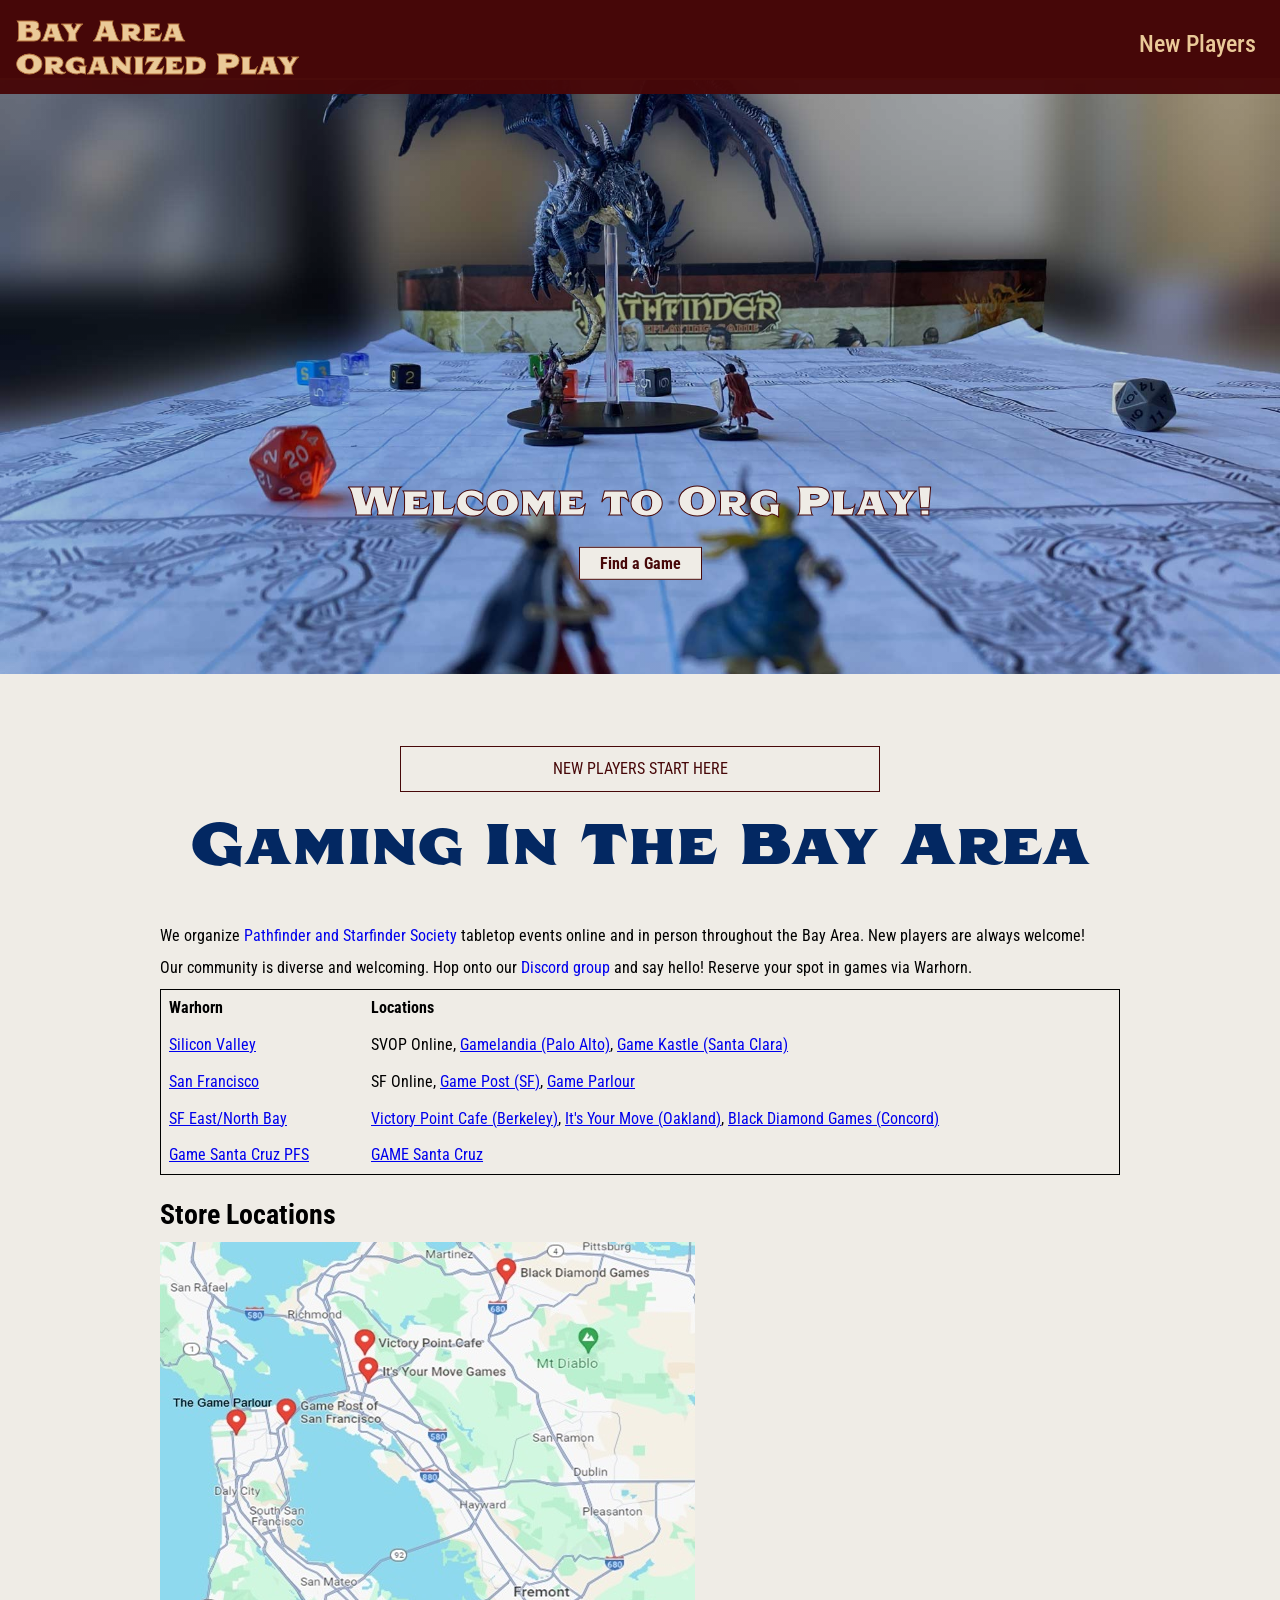
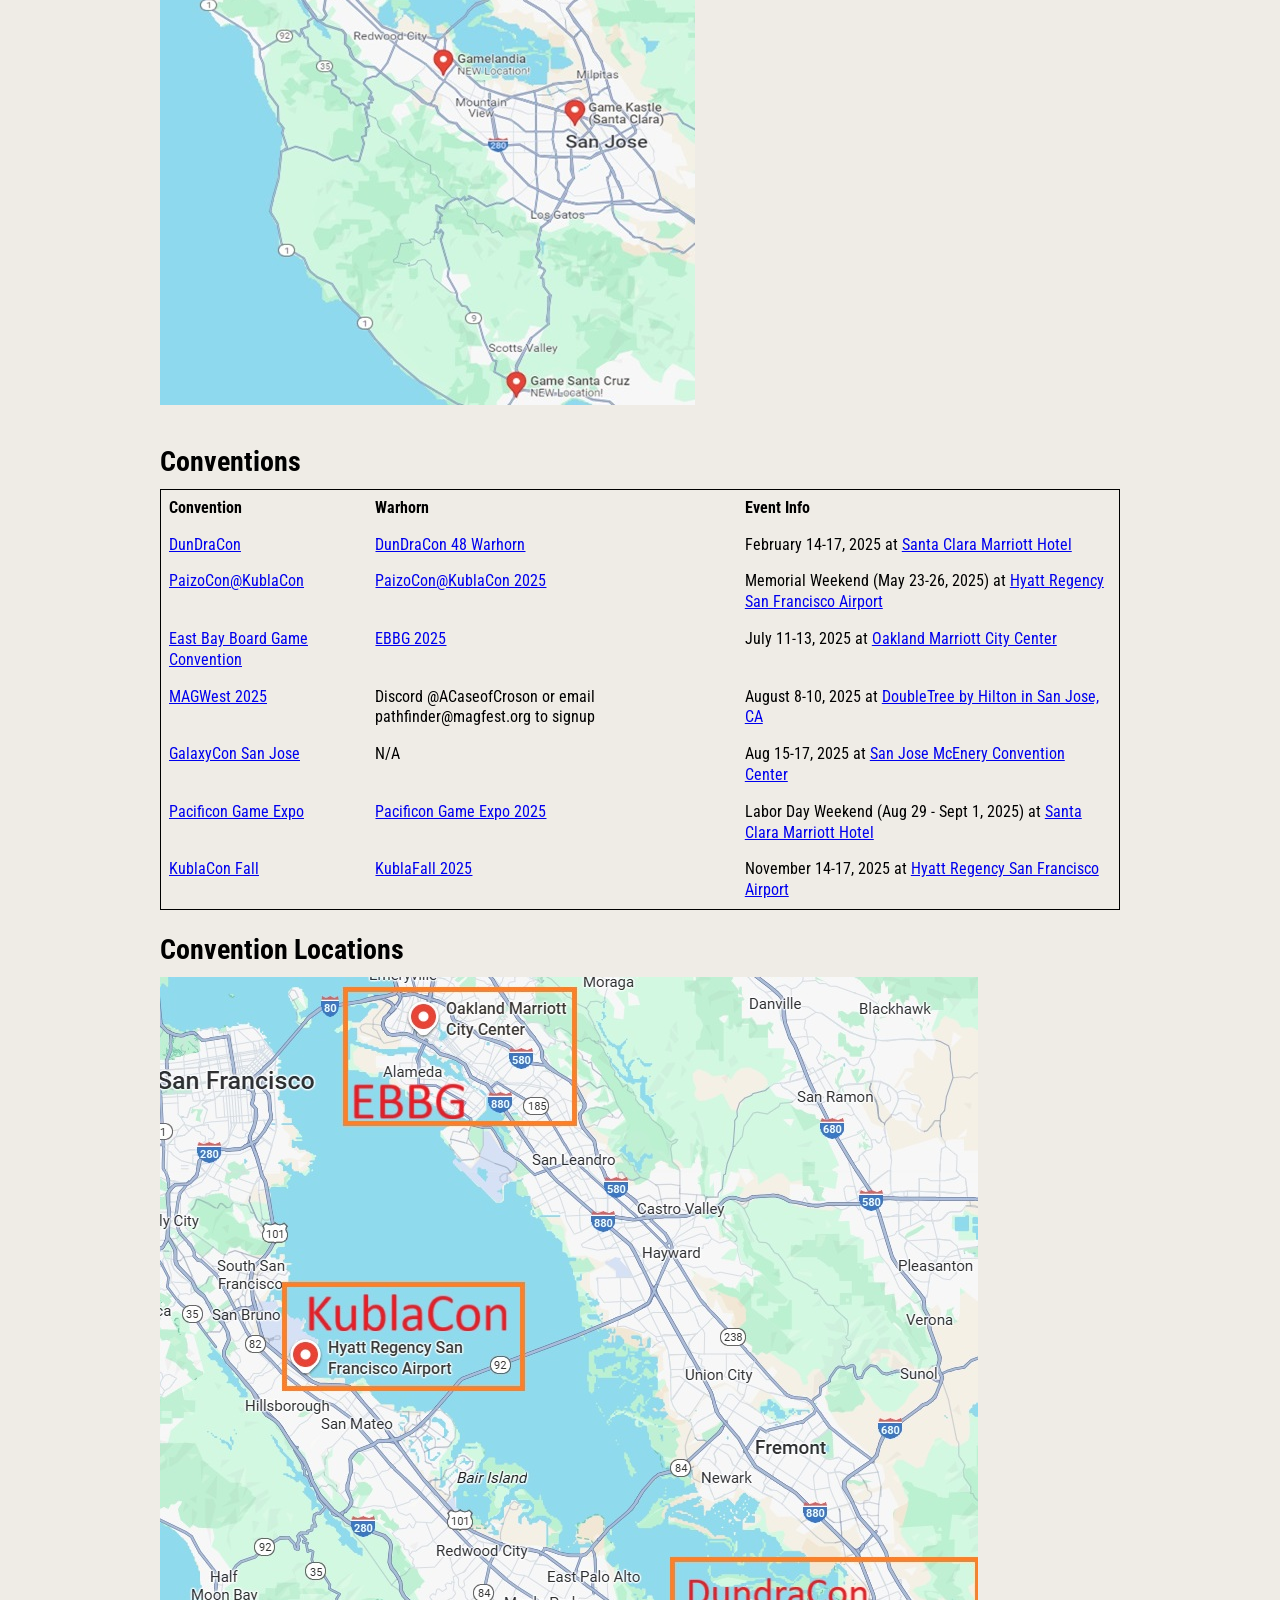
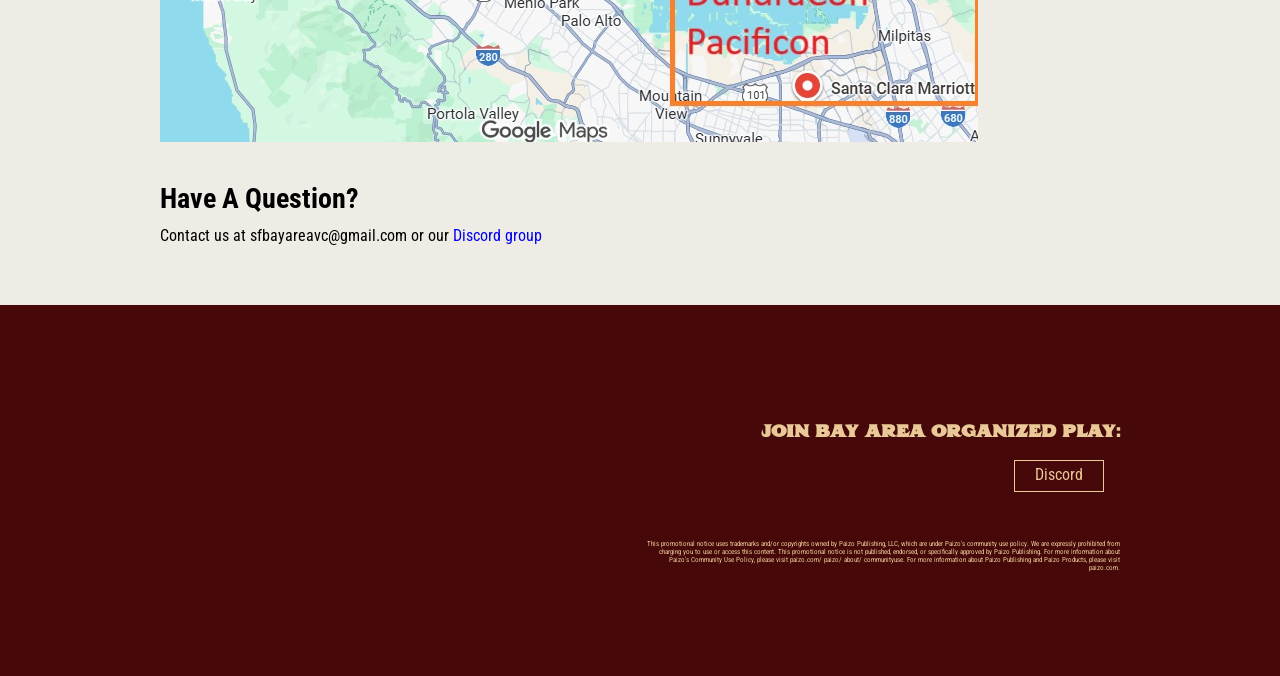
<file: index.html>
<!DOCTYPE html>
<html lang="en">
<head>
    <meta charset="UTF-8"/>
    <meta property="og:site_name" content="Bay Area Organized Play"/>
    <link rel="canonical" href="https://bayareapathfinder.com"/>
    <meta name="twitter:url" content="https://bayareapathfinder.com"/>
    <meta property="og:url" content="https://bayareapathfinder.com"/>
    <title>Home | Bay Area Organized Play</title>
    <meta name="twitter:title" content="Home | Bay Area Organized Play"/>
    <meta property="og:title" content="Home | Bay Area Organized Play"/>
    <meta name="description" content="We organize Pathfinder and Starfinder Society tabletop events online and throughout the Bay Area. New players are always welcome!"/>
    <meta name="twitter:description" content="We organize Pathfinder and Starfinder Society tabletop events online and throughout the Bay Area. New players are always welcome!"/>
    <meta property="og:description" content="We organize Pathfinder and Starfinder Society tabletop events online and throughout the Bay Area. New players are always welcome!"/>
    <link rel="stylesheet" href="/styles.css" type="text/css"/>
    <link rel="stylesheet" href="https://fonts.googleapis.com/css2?family=Roboto+Condensed:ital,wght@0,300;0,400;0,700;1,300;1,400;1,700&display=swap" type="text/css"/>
    <link rel="stylesheet" href="https://fonts.googleapis.com/css2?family=Roboto+Mono&display=swap" type="text/css"/>
    <meta name="viewport" content="width=device-width, initial-scale=1.0"/>
    <link rel="shortcut icon" href="/images/favicon.png" type="image/png"/>
    <link rel="alternate" href="/feed.rss" type="application/rss+xml" title="Subscribe to Bay Area Organized Play"/>
    <meta name="twitter:image" content="https://bayareapathfinder.com/images/dragon_og.jpg"/>
    <meta property="og:image" content="https://bayareapathfinder.com/images/dragon_og.jpg"/>
</head>
<body>
    <header>
        <div class="menu_toggler">
            <span class="open_close"></span>
        </div>
        <nav id="fixed_nav">
            <a class="logo hide_medium_up" href="/">Bay Area Organized Play</a>
            <div class="menu">
                <a class="logo hide_small_only" href="/">Bay Area Organized Play</a>
                <ul>
                    <li><a href="/new_players">New Players</a></li>
                </ul>
            </div>
        </nav>
    </header>
    <div class="wrapper">
        <section id="home_hero">
            <article>
                <h2>Welcome to Org Play!</h2>
                <a class="base_button" href="#gaming-in-the-bay-area" id="gaming-in-the-bay-area">Find a Game</a>
            </article>
        </section>
        <section class="section_wrapper">
            <article class="span12 post">
                <a class="callout_button" href="/new_players/">
                    <h5>New Players start here</h5>
                </a>
                <h2>Gaming In The Bay Area</h2>
                <p>We organize <a href="https://paizo.com/organizedplay">Pathfinder and Starfinder Society</a> tabletop events online and in person throughout the Bay Area. New players are always welcome!</p>
                <p>Our community is diverse and welcoming. Hop onto our <a href="https://discord.gg/Qj753NEXJm">Discord group</a> and say hello! Reserve your spot in games via Warhorn.</p>
                <table>
                    <thead>
                        <tr>
                            <th>Warhorn</th>
                            <th>Locations</th>
                        </tr>
                    </thead>
                    <tbody>
                        <tr>
                            <td><a href="https://warhorn.net/events/silicon-valley-pfs-sfs-acg">Silicon Valley</a></td>
                            <td>SVOP Online, <a href="https://gamelandia.fun/">Gamelandia (Palo Alto)</a>, <a href="https://gamekastle.com/pages/santa-clara-ca">Game Kastle (Santa Clara)</a></td>
                        </tr>
                        <tr>
                            <td><a href="https://warhorn.net/events/pathfinder-pfs-sfs">San Francisco</a></td>
                            <td>SF Online, <a href="https://sfgamepost.com/">Game Post (SF)</a>, <a href="https://www.thegameparlour.com/">Game Parlour</a></td>
                        </tr>
                        <tr>
                            <td><a href="https://warhorn.net/events/sf-bay-ne">SF East/North Bay</a></td>
                            <td><a href="https://www.victorypointcafe.com/">Victory Point Cafe (Berkeley)</a>, <a href="https://www.itsyourmoveoakland.com/">It's Your Move (Oakland)</a>, <a href="https://blackdiamondgames.com/">Black Diamond Games (Concord)</a></td>
                        </tr>
                        <tr>
                            <td><a href="https://warhorn.net/events/game-santa-cruz-pathfinder-society">Game Santa Cruz PFS</a></td>
                            <td><a href="https://www.gamesantacruz.com/">GAME Santa Cruz</a></td>
                        </tr>
                    </tbody>
                </table>
                <h3>Store Locations</h3>
                <p><a href="https://goo.gl/maps/6ttECRnbSwaxryS76"><img src="/images/bay-area-stores-map.jpg" alt="Store Locations in the Bay Area"/></a></p>
                <h3>Conventions</h3>
                <table>
                    <thead>
                        <tr>
                            <th>Convention</th>
                            <th>Warhorn</th>
                            <th>Event Info</th>
                        </tr>
                    </thead>
                    <tbody>
                        <tr>
                            <td><a href="https://www.dundracon.com/">DunDraCon</a></td>
                            <td><a href="https://warhorn.net/events/dundracon-48-paizo-organized-play">DunDraCon 48 Warhorn</a></td>
                            <td>February 14-17, 2025 at <a href="https://maps.app.goo.gl/gxzCZRNQ3hH3oUuXA">Santa Clara Marriott Hotel</a></td>
                        </tr>
                        <tr>
                            <td><a href="https://kublacon.com/">PaizoCon@KublaCon</a></td>
                            <td><a href="https://warhorn.net/events/paizocon-kublacon-2025">PaizoCon@KublaCon 2025</a></td>
                            <td>Memorial Weekend (May 23-26, 2025) at <a href="https://maps.app.goo.gl/6LujasXuYhtj91KUA">Hyatt Regency San Francisco Airport</a></td>
                        </tr>
                        <tr>
                            <td><a href="https://tabletop.events/conventions/east-bay-board-game-convention">East Bay Board Game Convention</a></td>
                            <td><a href="https://warhorn.net/events/east-bay-board-games-2025">EBBG 2025</a></td>
                            <td>July 11-13, 2025 at <a href="https://maps.app.goo.gl/QfV7WGn2Y8q9XJkh9">Oakland Marriott City Center</a></td>
                        </tr>
                        <tr>
                            <td><a href="https://www.magwest.org/">MAGWest 2025</a></td>
                            <td>Discord @ACaseofCroson or email pathfinder@magfest.org to signup</td>
                            <td>August 8-10, 2025 at <a href="https://maps.app.goo.gl/1kazRjUAkJQW7Mbz5">DoubleTree by Hilton in San Jose, CA</a></td>
                        </tr>
                        <tr>
                            <td><a href="https://galaxycon.com/pages/galaxycon-san-jose">GalaxyCon San Jose</a></td>
                            <td>N/A</td>
                            <td>Aug 15-17, 2025 at <a href="https://maps.app.goo.gl/nnvtNeaV2ucfusgo8">San Jose McEnery Convention Center</a></td>
                        </tr>
                        <tr>
                            <td><a href="https://www.pacificongameexpo.com/">Pacificon Game Expo</a></td>
                            <td><a href="https://warhorn.net/events/pacificon-game-expo-2025">Pacificon Game Expo 2025</a></td>
                            <td>Labor Day Weekend (Aug 29 - Sept 1, 2025) at <a href="https://maps.app.goo.gl/gxzCZRNQ3hH3oUuXA">Santa Clara Marriott Hotel</a></td>
                        </tr>
                        <tr>
                            <td><a href="https://kublacon.com/kublacon-fall/">KublaCon Fall</a></td>
                            <td><a href="https://warhorn.net/events/kublafall-2025">KublaFall 2025</a></td>
                            <td>November 14-17, 2025 at <a href="https://maps.app.goo.gl/6LujasXuYhtj91KUA">Hyatt Regency San Francisco Airport</a></td>
                        </tr>
                    </tbody>
                </table>
                <h3>Convention Locations</h3>
                <p><a href="https://maps.app.goo.gl/BcFyhBP8nJaToiPo9"><img src="/images/bay-area-conventions-map.jpg" alt="Convention Locations in the Bay Area"/></a></p>
                <h3>Have A Question?</h3>
                <p>Contact us at sfbayareavc@gmail.com or our <a href="https://discord.gg/Qj753NEXJm">Discord group</a></p>
            </article>
        </section>
    </div>
    <footer>
        <section class="section_wrapper">
            <article class="span12 mailing_list_signup">
                <h5>Join Bay Area Organized Play:</h5>
                <p class="social-link"><a href="https://discord.gg/Qj753NEXJm">Discord</a></p>
            </article>
            <article class="span12 mailing_list_signup">
                <p class="footer-legal">This promotional notice uses trademarks and/or copyrights owned by Paizo Publishing, LLC, which are under Paizo's community use policy. We are expressly prohibited from charging you to use or access this content. This promotional notice is not published, endorsed, or specifically approved by Paizo Publishing. For more information about Paizo's Community Use Policy, please visit paizo.com/ paizo/ about/ communityuse. For more information about Paizo Publishing and Paizo Products, please visit paizo.com.</p>
            </article>
        </section>
        <script src="https://ajax.googleapis.com/ajax/libs/jquery/3.4.1/jquery.min.js"></script>
        <script type="text/javascript">
            const toggler = document.querySelector('.menu_toggler');
            const menu    = document.querySelector('.menu');

            /*
            * Toggles on and off the 'active' class on the menu
            * and the toggler button.
            */
            toggler.addEventListener('click', () => {
              toggler.classList.toggle('active');
              menu.classList.toggle('active');
            })
        </script>
    </footer>
</body>
</html>
</file>
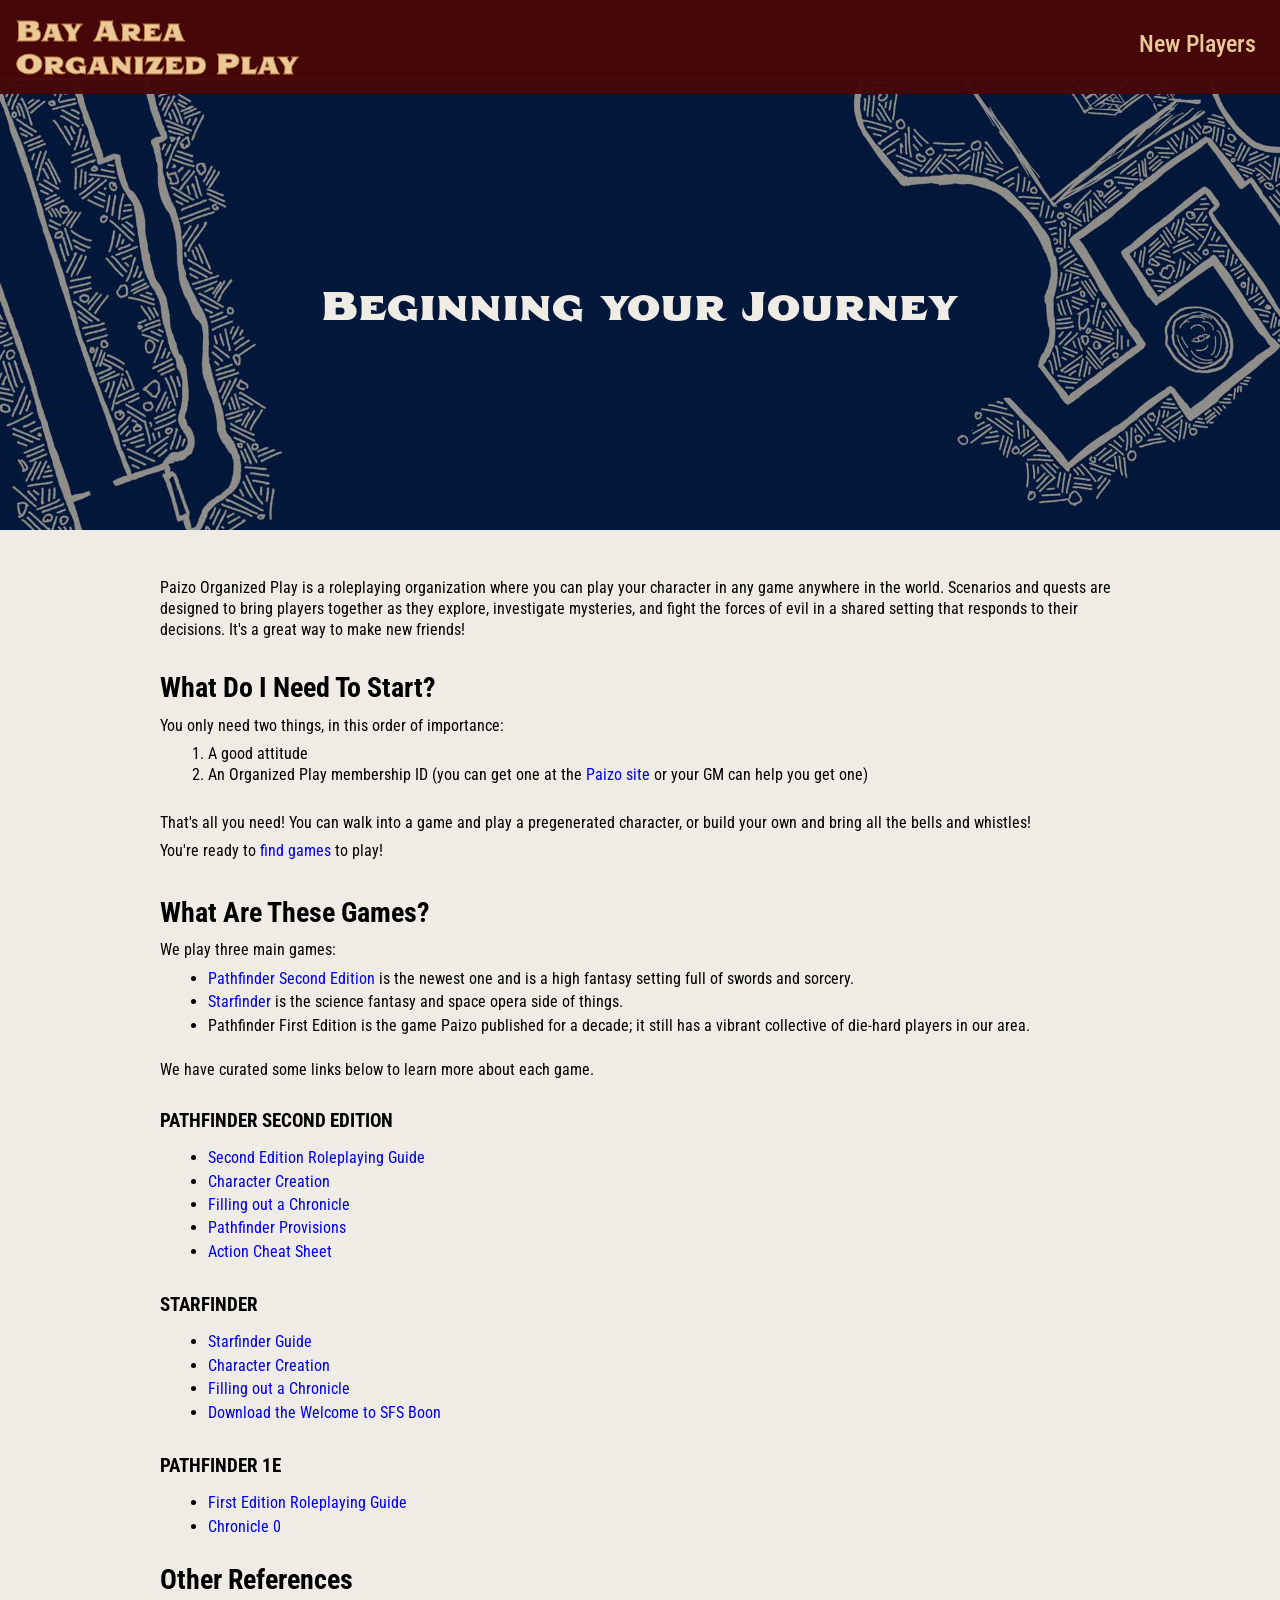
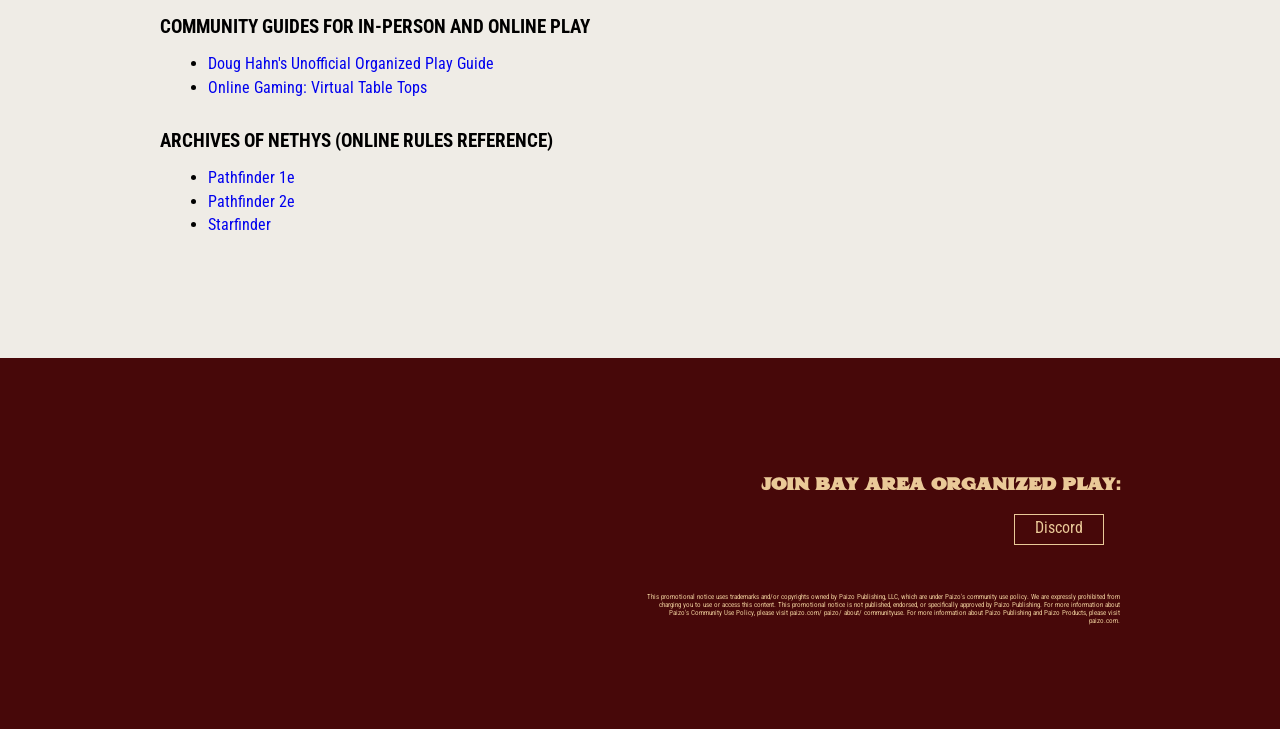
<file: new_players/index.html>
<!DOCTYPE html>
<html lang="en">
<head>
    <meta charset="UTF-8"/>
    <meta property="og:site_name" content="Bay Area Organized Play"/>
    <link rel="canonical" href="https://bayareapathfinder.com/new_players"/>
    <meta name="twitter:url" content="https://bayareapathfinder.com/new_players"/>
    <meta property="og:url" content="https://bayareapathfinder.com/new_players"/>
    <title>New Players | Bay Area Organized Play</title>
    <meta name="twitter:title" content="New Players | Bay Area Organized Play"/>
    <meta property="og:title" content="New Players | Bay Area Organized Play"/>
    <meta name="description" content="Getting started in Organized Play: character creation and more! All you need to get going."/>
    <meta name="twitter:description" content="Getting started in Organized Play: character creation and more! All you need to get going."/>
    <meta property="og:description" content="Getting started in Organized Play: character creation and more! All you need to get going."/>
    <link rel="stylesheet" href="/styles.css" type="text/css"/>
    <link rel="stylesheet" href="https://fonts.googleapis.com/css2?family=Roboto+Condensed:ital,wght@0,300;0,400;0,700;1,300;1,400;1,700&display=swap" type="text/css"/>
    <link rel="stylesheet" href="https://fonts.googleapis.com/css2?family=Roboto+Mono&display=swap" type="text/css"/>
    <meta name="viewport" content="width=device-width, initial-scale=1.0"/>
    <link rel="shortcut icon" href="/images/favicon.png" type="image/png"/>
    <link rel="alternate" href="/feed.rss" type="application/rss+xml" title="Subscribe to Bay Area Organized Play"/>
    <meta name="twitter:image" content="https://bayareapathfinder.com/images/dragon_og.jpg"/>
    <meta property="og:image" content="https://bayareapathfinder.com/images/dragon_og.jpg"/>
</head>
<body>
    <header>
        <div class="menu_toggler">
            <span class="open_close"></span>
        </div>
        <nav id="fixed_nav">
            <a class="logo hide_medium_up" href="/">Bay Area Organized Play</a>
            <div class="menu">
                <a class="logo hide_small_only" href="/">Bay Area Organized Play</a>
                <ul>
                    <li><a class="selected" href="/new_players">New Players</a></li>
                </ul>
            </div>
        </nav>
    </header>
    <div class="wrapper">
        <section id="new_hero">
            <article>
                <h2>Beginning your Journey</h2>
            </article>
        </section>
        <section class="section_wrapper">
            <article class="span12 post">
                <p>Paizo Organized Play is a roleplaying organization where you can play your character in any game anywhere in the world. Scenarios and quests are designed to bring players together as they explore, investigate mysteries, and fight the forces of evil in a shared setting that responds to their decisions. It's a great way to make new friends!</p>
                <h3>What Do I Need To Start?</h3>
                <p>You only need two things, in this order of importance:</p>
                <ol>
                    <li>A good attitude</li>
                    <li>An Organized Play membership ID (you can get one at the <a href="https://paizo.com/organizedplay/myAccount">Paizo site</a> or your GM can help you get one)</li>
                </ol>
                <p>That's all you need! You can walk into a game and play a pregenerated character, or build your own and bring all the bells and whistles!</p>
                <p>You're ready to <a href="/#gaming-in-the-bay-area">find games</a> to play!</p>
                <h3>What Are These Games?</h3>
                <p>We play three main games:</p>
                <ul>
                    <li><a href="https://paizo.com/pathfinder">Pathfinder Second Edition</a> is the newest one and is a high fantasy setting full of swords and sorcery.</li>
                    <li><a href="https://paizo.com/starfinder">Starfinder</a> is the science fantasy and space opera side of things.</li>
                    <li>Pathfinder First Edition is the game Paizo published for a decade; it still has a vibrant collective of die-hard players in our area.</li>
                </ul>
                <p>We have curated some links below to learn more about each game.</p>
                <h5>Pathfinder Second Edition</h5>
                <ul>
                    <li><a href="https://lorespire.paizo.com/tiki-index.php?page=Pathfinder-Society-%28Second-Edition%29-Guide-to-Organized-Play">Second Edition Roleplaying Guide</a></li>
                    <li><a href="https://lorespire.paizo.com/tiki-index.php?page=pfs2guide._.Character-Creation#Character_Creation_Guidelines">Character Creation</a></li>
                    <li><a href="https://lorespire.paizo.com/tiki-index.php?page=pfs2guide._.Game-Master-Basics#Filling_Out_a_Chronicle">Filling out a Chronicle</a></li>
                    <li><a href="https://lorespire.paizo.com/tiki-index.php?page=pfs2guide._.Pathfinder-Provisions">Pathfinder Provisions</a></li>
                    <li><a href="/images/cheat-sheet.pdf">Action Cheat Sheet</a></li>
                </ul>
                <h5>Starfinder</h5>
                <ul>
                    <li><a href="https://lorespire.paizo.com/tiki-index.php?page=sfsguide._.Full-Guide">Starfinder Guide</a></li>
                    <li><a href="https://lorespire.paizo.com/tiki-index.php?page=Starfinder-Society-Guide-to-Organized-Play#Character_Creation">Character Creation</a></li>
                    <li><a href="https://lorespire.paizo.com/tiki-index.php?page=Starfinder-Society-Guide-to-Organized-Play#Filling_Out_a_Chronicle">Filling out a Chronicle</a></li>
                    <li><a href="https://lorespire.paizo.com/tiki-download_file.php?fileId=11">Download the Welcome to SFS Boon</a></li>
                </ul>
                <h5>Pathfinder 1e</h5>
                <ul>
                    <li><a href="https://paizo.com/products/btpy84k4/discuss&page=5?Pathfinder-Society-Roleplaying-Guild-Guide">First Edition Roleplaying Guide</a></li>
                    <li><a href="https://paizo.com/include/WelcomeToPathfinder.zip">Chronicle 0</a></li>
                </ul>
                <h3>Other References</h3>
                <h5>Community Guides For In-Person and Online Play</h5>
                <ul>
                    <li><a href="https://doughahn.github.io/unofficial-opf-guides/organized-play/org-play/">Doug Hahn's Unofficial Organized Play Guide</a></li>
                    <li><a href="https://doughahn.github.io/unofficial-opf-guides/online-gaming/vtts-overview/">Online Gaming: Virtual Table Tops</a></li>
                </ul>
                <h5>Archives Of Nethys (Online Rules Reference)</h5>
                <ul>
                    <li><a href="https://www.aonprd.com/">Pathfinder 1e</a></li>
                    <li><a href="https://2e.aonprd.com/">Pathfinder 2e</a></li>
                    <li><a href="https://aonsrd.com/">Starfinder</a></li>
                </ul>
            </article>
        </section>
        <section class="section_wrapper"></section>
    </div>
    <footer>
        <section class="section_wrapper">
            <article class="span12 mailing_list_signup">
                <h5>Join Bay Area Organized Play:</h5>
                <p class="social-link"><a href="https://discord.gg/Qj753NEXJm">Discord</a></p>
            </article>
            <article class="span12 mailing_list_signup">
                <p class="footer-legal">This promotional notice uses trademarks and/or copyrights owned by Paizo Publishing, LLC, which are under Paizo's community use policy. We are expressly prohibited from charging you to use or access this content. This promotional notice is not published, endorsed, or specifically approved by Paizo Publishing. For more information about Paizo's Community Use Policy, please visit paizo.com/ paizo/ about/ communityuse. For more information about Paizo Publishing and Paizo Products, please visit paizo.com.</p>
            </article>
        </section>
        <script src="https://ajax.googleapis.com/ajax/libs/jquery/3.4.1/jquery.min.js"></script>
        <script type="text/javascript">
            const toggler = document.querySelector('.menu_toggler');
            const menu    = document.querySelector('.menu');

            /*
            * Toggles on and off the 'active' class on the menu
            * and the toggler button.
            */
            toggler.addEventListener('click', () => {
              toggler.classList.toggle('active');
              menu.classList.toggle('active');
            })
        </script>
    </footer>
</body>
</html>
</file>
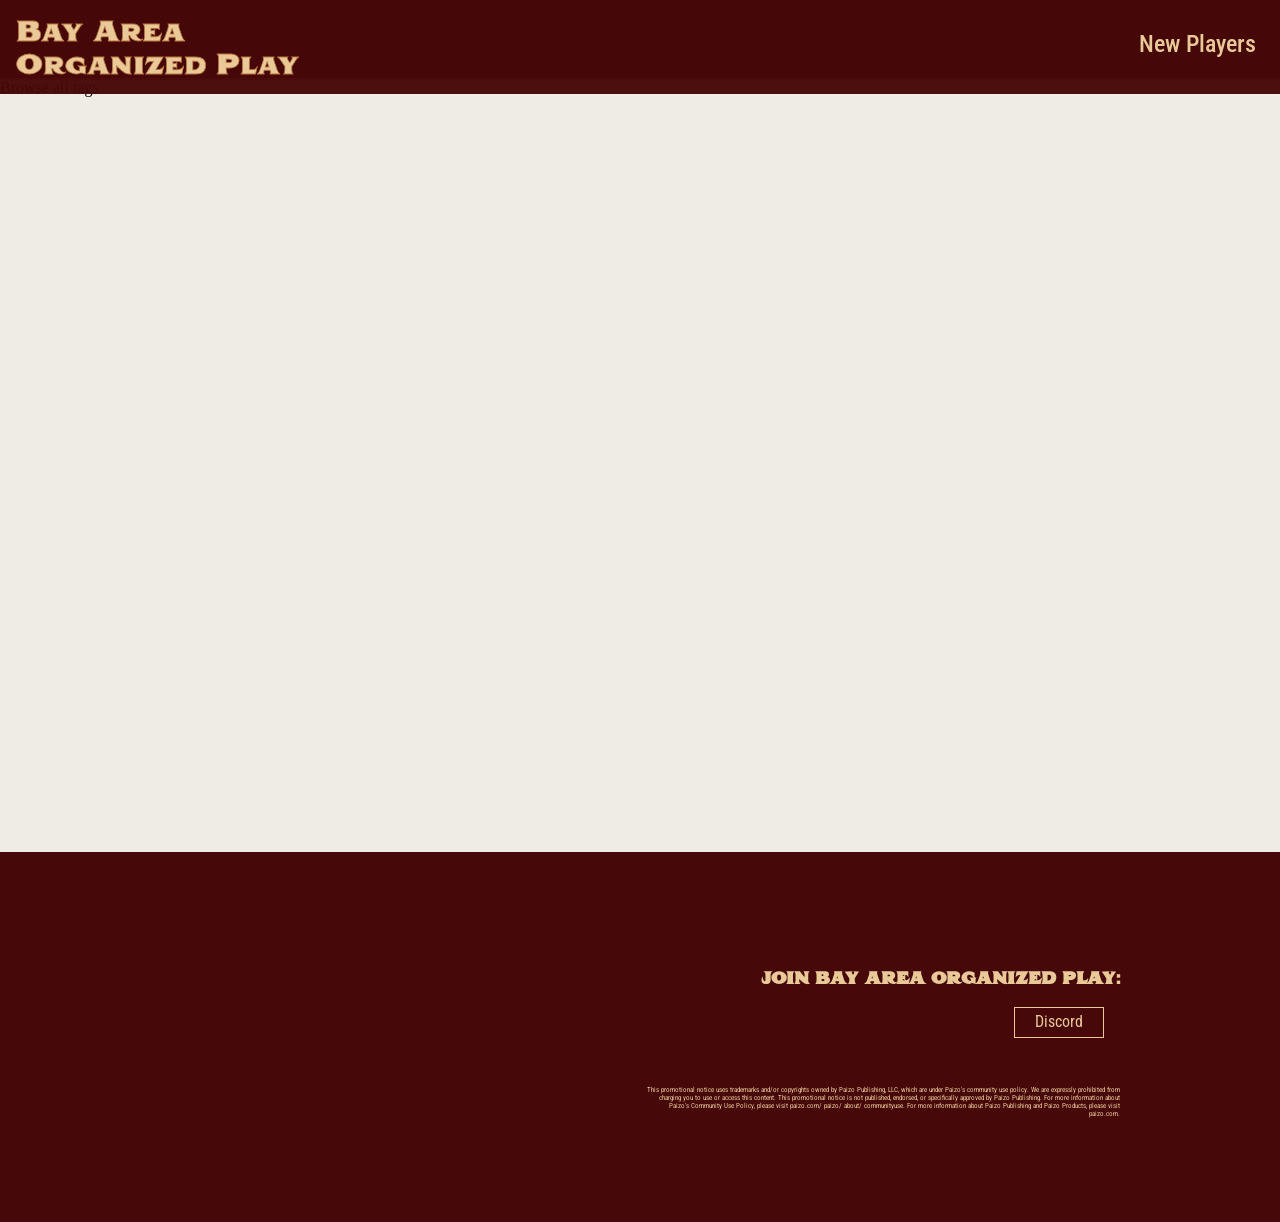
<file: tags/index.html>
<!DOCTYPE html><html lang="en"><head><meta charset="UTF-8"/><meta property="og:site_name" content="Bay Area Organized Play"/><link rel="canonical" href="https://bayareapathfinder.com/tags"/><meta name="twitter:url" content="https://bayareapathfinder.com/tags"/><meta property="og:url" content="https://bayareapathfinder.com/tags"/><title>Bay Area Organized Play</title><meta name="twitter:title" content="Bay Area Organized Play"/><meta property="og:title" content="Bay Area Organized Play"/><meta name="description" content="Bay Area Organized Play"/><meta name="twitter:description" content="Bay Area Organized Play"/><meta property="og:description" content="Bay Area Organized Play"/><link rel="stylesheet" href="/styles.css" type="text/css"/><link rel="stylesheet" href="https://fonts.googleapis.com/css2?family=Roboto+Condensed:ital,wght@0,300;0,400;0,700;1,300;1,400;1,700&display=swap" type="text/css"/><link rel="stylesheet" href="https://fonts.googleapis.com/css2?family=Roboto+Mono&display=swap" type="text/css"/><meta name="viewport" content="width=device-width, initial-scale=1.0"/><link rel="shortcut icon" href="/images/favicon.png" type="image/png"/><link rel="alternate" href="/feed.rss" type="application/rss+xml" title="Subscribe to Bay Area Organized Play"/><meta name="twitter:image" content="https://bayareapathfinder.com/images/dragon_og.jpg"/><meta property="og:image" content="https://bayareapathfinder.com/images/dragon_og.jpg"/></head><body><header><div class="menu_toggler"><span class="open_close"></span></div><nav id="fixed_nav"><a class="logo hide_medium_up" href="/">Bay Area Organized Play</a><div class="menu"><a class="logo hide_small_only" href="/">Bay Area Organized Play</a><ul><li><a href="/new_players">New Players</a></li></ul></div></nav></header><div class="wrapper"><h1>Browse all tags</h1><ul class="all-tags"></ul></div><footer><section class="section_wrapper"><article class="span12 mailing_list_signup"><h5>Join Bay Area Organized Play:</h5><p class="social-link"><a href="https://discord.gg/Qj753NEXJm">Discord</a></p></article><article class="span12 mailing_list_signup"><p class="footer-legal">This promotional notice uses trademarks and/or copyrights owned by Paizo Publishing, LLC, which are under Paizo's community use policy. We are expressly prohibited from charging you to use or access this content. This promotional notice is not published, endorsed, or specifically approved by Paizo Publishing. For more information about Paizo's Community Use Policy, please visit paizo.com/ paizo/ about/ communityuse. For more information about Paizo Publishing and Paizo Products, please visit paizo.com.</p></article></section>    <script src="https://ajax.googleapis.com/ajax/libs/jquery/3.4.1/jquery.min.js"></script>
    <script type="text/javascript">
    const toggler = document.querySelector('.menu_toggler');
    const menu    = document.querySelector('.menu');

    /*
     * Toggles on and off the 'active' class on the menu
     * and the toggler button.
     */
    toggler.addEventListener('click', () => {
      toggler.classList.toggle('active');
      menu.classList.toggle('active');
    })
    </script></footer></body></html>
</file>
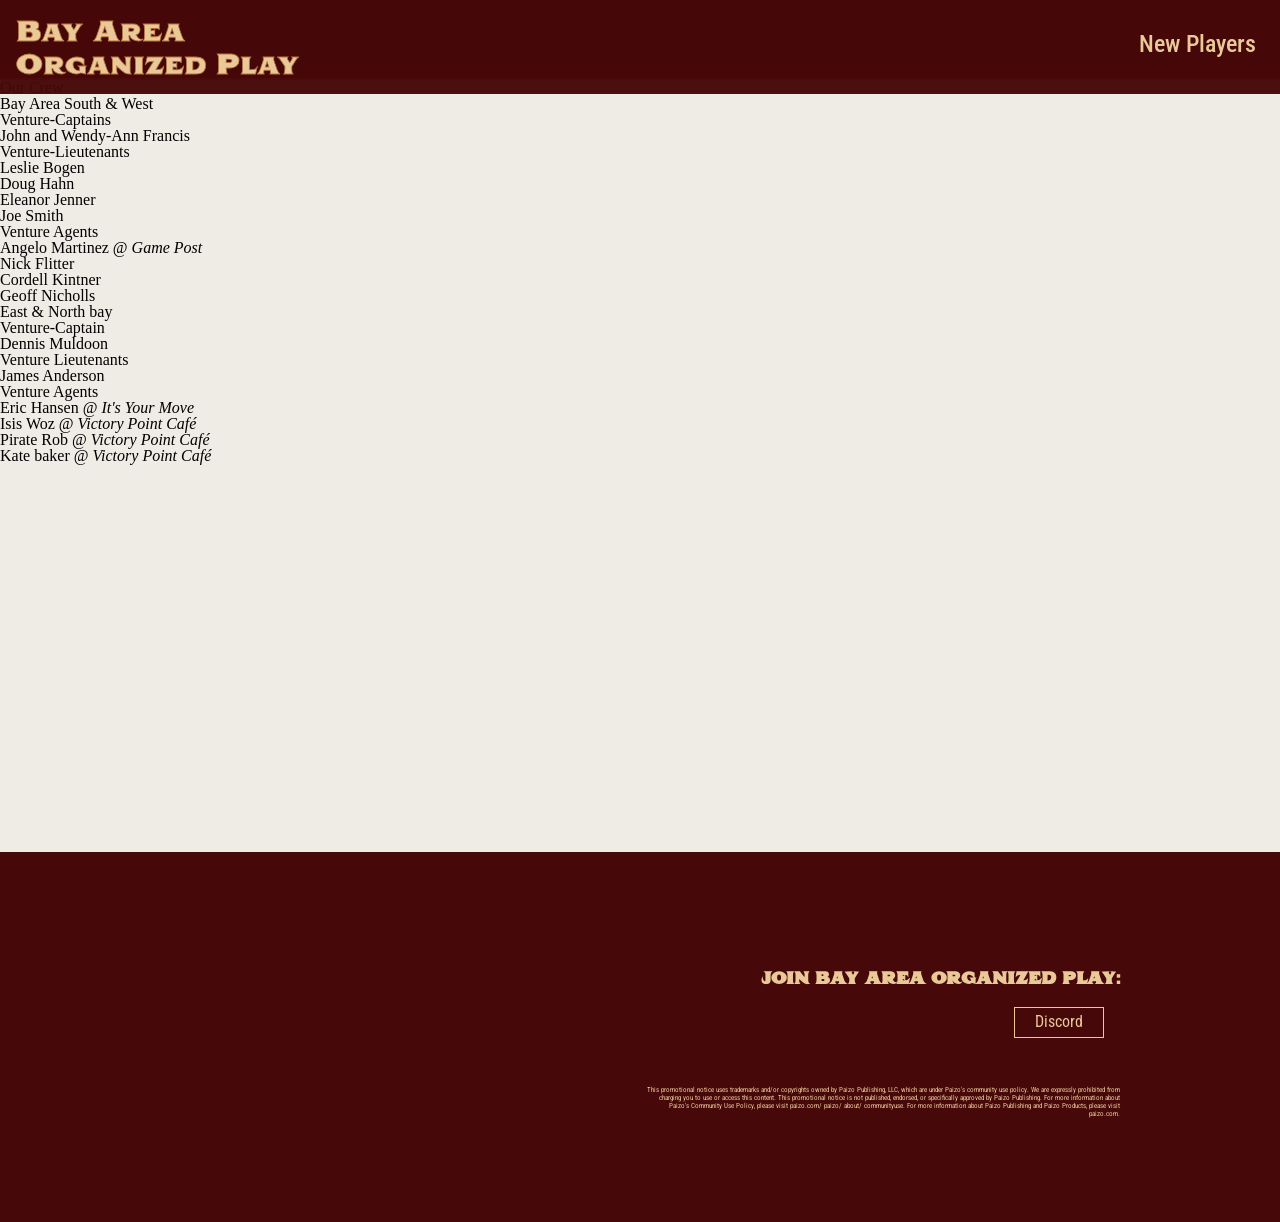
<file: Contact/index/index.html>
<!DOCTYPE html><html lang="en"><head><meta charset="UTF-8"/><meta property="og:site_name" content="Bay Area Organized Play"/><link rel="canonical" href="https://bayareapathfinder.com/Contact/index"/><meta name="twitter:url" content="https://bayareapathfinder.com/Contact/index"/><meta property="og:url" content="https://bayareapathfinder.com/Contact/index"/><title>Contact | Bay Area Organized Play</title><meta name="twitter:title" content="Contact | Bay Area Organized Play"/><meta property="og:title" content="Contact | Bay Area Organized Play"/><meta name="description" content="Contact the Organized Play Foundation volunteers."/><meta name="twitter:description" content="Contact the Organized Play Foundation volunteers."/><meta property="og:description" content="Contact the Organized Play Foundation volunteers."/><link rel="stylesheet" href="/styles.css" type="text/css"/><link rel="stylesheet" href="https://fonts.googleapis.com/css2?family=Roboto+Condensed:ital,wght@0,300;0,400;0,700;1,300;1,400;1,700&display=swap" type="text/css"/><link rel="stylesheet" href="https://fonts.googleapis.com/css2?family=Roboto+Mono&display=swap" type="text/css"/><meta name="viewport" content="width=device-width, initial-scale=1.0"/><link rel="shortcut icon" href="/images/favicon.png" type="image/png"/><link rel="alternate" href="/feed.rss" type="application/rss+xml" title="Subscribe to Bay Area Organized Play"/><meta name="twitter:image" content="https://bayareapathfinder.com/images/dragon_og.jpg"/><meta property="og:image" content="https://bayareapathfinder.com/images/dragon_og.jpg"/></head><body><header><div class="menu_toggler"><span class="open_close"></span></div><nav id="fixed_nav"><a class="logo hide_medium_up" href="/">Bay Area Organized Play</a><div class="menu"><a class="logo hide_small_only" href="/">Bay Area Organized Play</a><ul><li><a href="/new_players">New Players</a></li></ul></div></nav></header><div class="wrapper"><h2>Our Crew</h2><h3>Bay Area South &amp; West</h3><h5>Venture-Captains</h5><ul><li>John and Wendy-Ann Francis</li></ul><h5>Venture-Lieutenants</h5><ul><li>Leslie Bogen</li><li>Doug Hahn</li><li>Eleanor Jenner</li><li>Joe Smith</li></ul><h5>Venture Agents</h5><ul><li>Angelo Martinez @ <em>Game Post</em></li><li>Nick Flitter</li><li>Cordell Kintner</li><li>Geoff Nicholls</li></ul><h3>East &amp; North bay</h3><h5>Venture-Captain</h5><ul><li>Dennis Muldoon</li></ul><h5>Venture Lieutenants</h5><ul><li>James Anderson</li></ul><h5>Venture Agents</h5><ul><li>Eric Hansen @ <em>It's Your Move</em></li><li>Isis Woz @ <em>Victory Point Café</em></li><li>Pirate Rob @ <em>Victory Point Café</em></li><li>Kate baker @ <em>Victory Point Café</em></li></ul></div><footer><section class="section_wrapper"><article class="span12 mailing_list_signup"><h5>Join Bay Area Organized Play:</h5><p class="social-link"><a href="https://discord.gg/Qj753NEXJm">Discord</a></p></article><article class="span12 mailing_list_signup"><p class="footer-legal">This promotional notice uses trademarks and/or copyrights owned by Paizo Publishing, LLC, which are under Paizo's community use policy. We are expressly prohibited from charging you to use or access this content. This promotional notice is not published, endorsed, or specifically approved by Paizo Publishing. For more information about Paizo's Community Use Policy, please visit paizo.com/ paizo/ about/ communityuse. For more information about Paizo Publishing and Paizo Products, please visit paizo.com.</p></article></section>    <script src="https://ajax.googleapis.com/ajax/libs/jquery/3.4.1/jquery.min.js"></script>
    <script type="text/javascript">
    const toggler = document.querySelector('.menu_toggler');
    const menu    = document.querySelector('.menu');

    /*
     * Toggles on and off the 'active' class on the menu
     * and the toggler button.
     */
    toggler.addEventListener('click', () => {
      toggler.classList.toggle('active');
      menu.classList.toggle('active');
    })
    </script></footer></body></html>
</file>
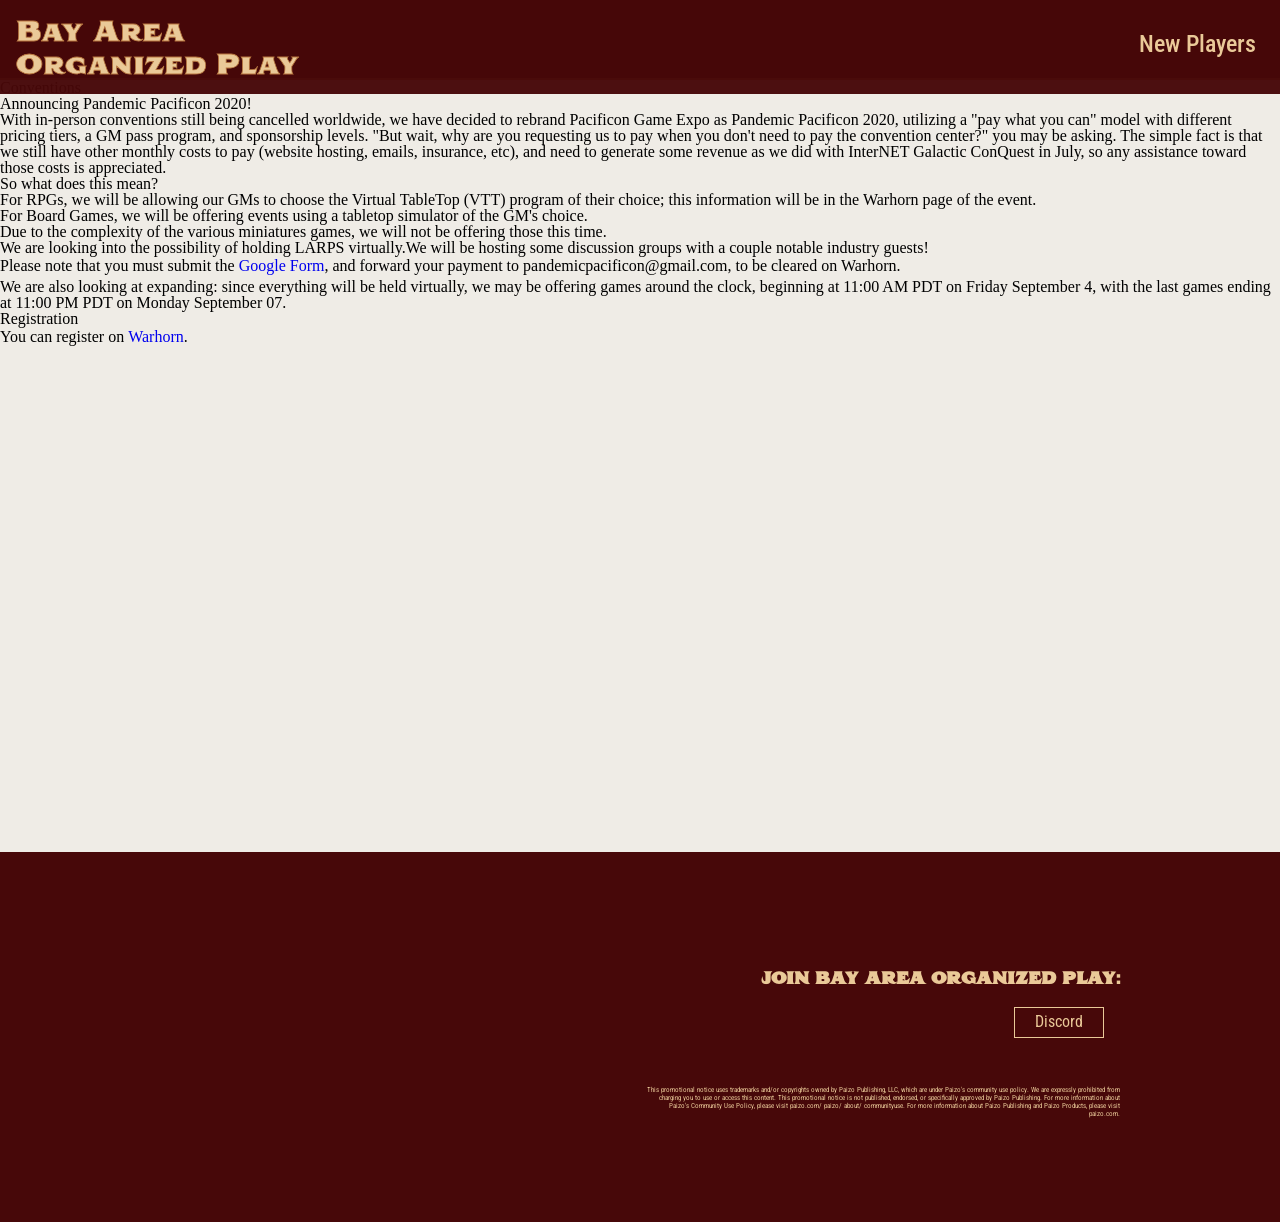
<file: Conventions/index/index.html>
<!DOCTYPE html><html lang="en"><head><meta charset="UTF-8"/><meta property="og:site_name" content="Bay Area Organized Play"/><link rel="canonical" href="https://bayareapathfinder.com/Conventions/index"/><meta name="twitter:url" content="https://bayareapathfinder.com/Conventions/index"/><meta property="og:url" content="https://bayareapathfinder.com/Conventions/index"/><title>Conventions | Bay Area Organized Play</title><meta name="twitter:title" content="Conventions | Bay Area Organized Play"/><meta property="og:title" content="Conventions | Bay Area Organized Play"/><meta name="description" content="Contact the Organized Play FOundation volunteers."/><meta name="twitter:description" content="Contact the Organized Play FOundation volunteers."/><meta property="og:description" content="Contact the Organized Play FOundation volunteers."/><link rel="stylesheet" href="/styles.css" type="text/css"/><link rel="stylesheet" href="https://fonts.googleapis.com/css2?family=Roboto+Condensed:ital,wght@0,300;0,400;0,700;1,300;1,400;1,700&display=swap" type="text/css"/><link rel="stylesheet" href="https://fonts.googleapis.com/css2?family=Roboto+Mono&display=swap" type="text/css"/><meta name="viewport" content="width=device-width, initial-scale=1.0"/><link rel="shortcut icon" href="/images/favicon.png" type="image/png"/><link rel="alternate" href="/feed.rss" type="application/rss+xml" title="Subscribe to Bay Area Organized Play"/><meta name="twitter:image" content="https://bayareapathfinder.com/images/dragon_og.jpg"/><meta property="og:image" content="https://bayareapathfinder.com/images/dragon_og.jpg"/></head><body><header><div class="menu_toggler"><span class="open_close"></span></div><nav id="fixed_nav"><a class="logo hide_medium_up" href="/">Bay Area Organized Play</a><div class="menu"><a class="logo hide_small_only" href="/">Bay Area Organized Play</a><ul><li><a href="/new_players">New Players</a></li></ul></div></nav></header><div class="wrapper"><h1>Conventions</h1><h3>Announcing Pandemic Pacificon 2020!</h3><p>With in-person conventions still being cancelled worldwide, we have decided to rebrand Pacificon Game Expo as Pandemic Pacificon 2020, utilizing a "pay what you can" model with different pricing tiers, a GM pass program, and sponsorship levels. "But wait, why are you requesting us to pay when you don't need to pay the convention center?" you may be asking. The simple fact is that we still have other monthly costs to pay (website hosting, emails, insurance, etc), and need to generate some revenue as we did with InterNET Galactic ConQuest in July, so any assistance toward those costs is appreciated.</p><h4>So what does this mean?</h4><ul><li>For RPGs, we will be allowing our GMs to choose the Virtual TableTop (VTT) program of their choice; this information will be in the Warhorn page of the event.</li><li>For Board Games, we will be offering events using a tabletop simulator of the GM's choice.</li><li>Due to the complexity of the various miniatures games, we will not be offering those this time.</li><li>We are looking into the possibility of holding LARPS virtually.We will be hosting some discussion groups with a couple notable industry guests!</li></ul><p>Please note that you must submit the <a href="https://forms.gle/87Z4nqV24NrLZBPc6">Google Form</a>, and forward your payment to pandemicpacificon@gmail.com, to be cleared on Warhorn.</p><p>We are also looking at expanding: since everything will be held virtually, we may be offering games around the clock, beginning at 11:00 AM PDT on Friday September 4, with the last games ending at 11:00 PM PDT on Monday September 07.</p><h4>Registration</h4><p>You can register on <strong><a href="https://warhorn.net/events/pandemic-pacificon-2020">Warhorn</a>.</strong></p></div><footer><section class="section_wrapper"><article class="span12 mailing_list_signup"><h5>Join Bay Area Organized Play:</h5><p class="social-link"><a href="https://discord.gg/Qj753NEXJm">Discord</a></p></article><article class="span12 mailing_list_signup"><p class="footer-legal">This promotional notice uses trademarks and/or copyrights owned by Paizo Publishing, LLC, which are under Paizo's community use policy. We are expressly prohibited from charging you to use or access this content. This promotional notice is not published, endorsed, or specifically approved by Paizo Publishing. For more information about Paizo's Community Use Policy, please visit paizo.com/ paizo/ about/ communityuse. For more information about Paizo Publishing and Paizo Products, please visit paizo.com.</p></article></section>    <script src="https://ajax.googleapis.com/ajax/libs/jquery/3.4.1/jquery.min.js"></script>
    <script type="text/javascript">
    const toggler = document.querySelector('.menu_toggler');
    const menu    = document.querySelector('.menu');

    /*
     * Toggles on and off the 'active' class on the menu
     * and the toggler button.
     */
    toggler.addEventListener('click', () => {
      toggler.classList.toggle('active');
      menu.classList.toggle('active');
    })
    </script></footer></body></html>
</file>
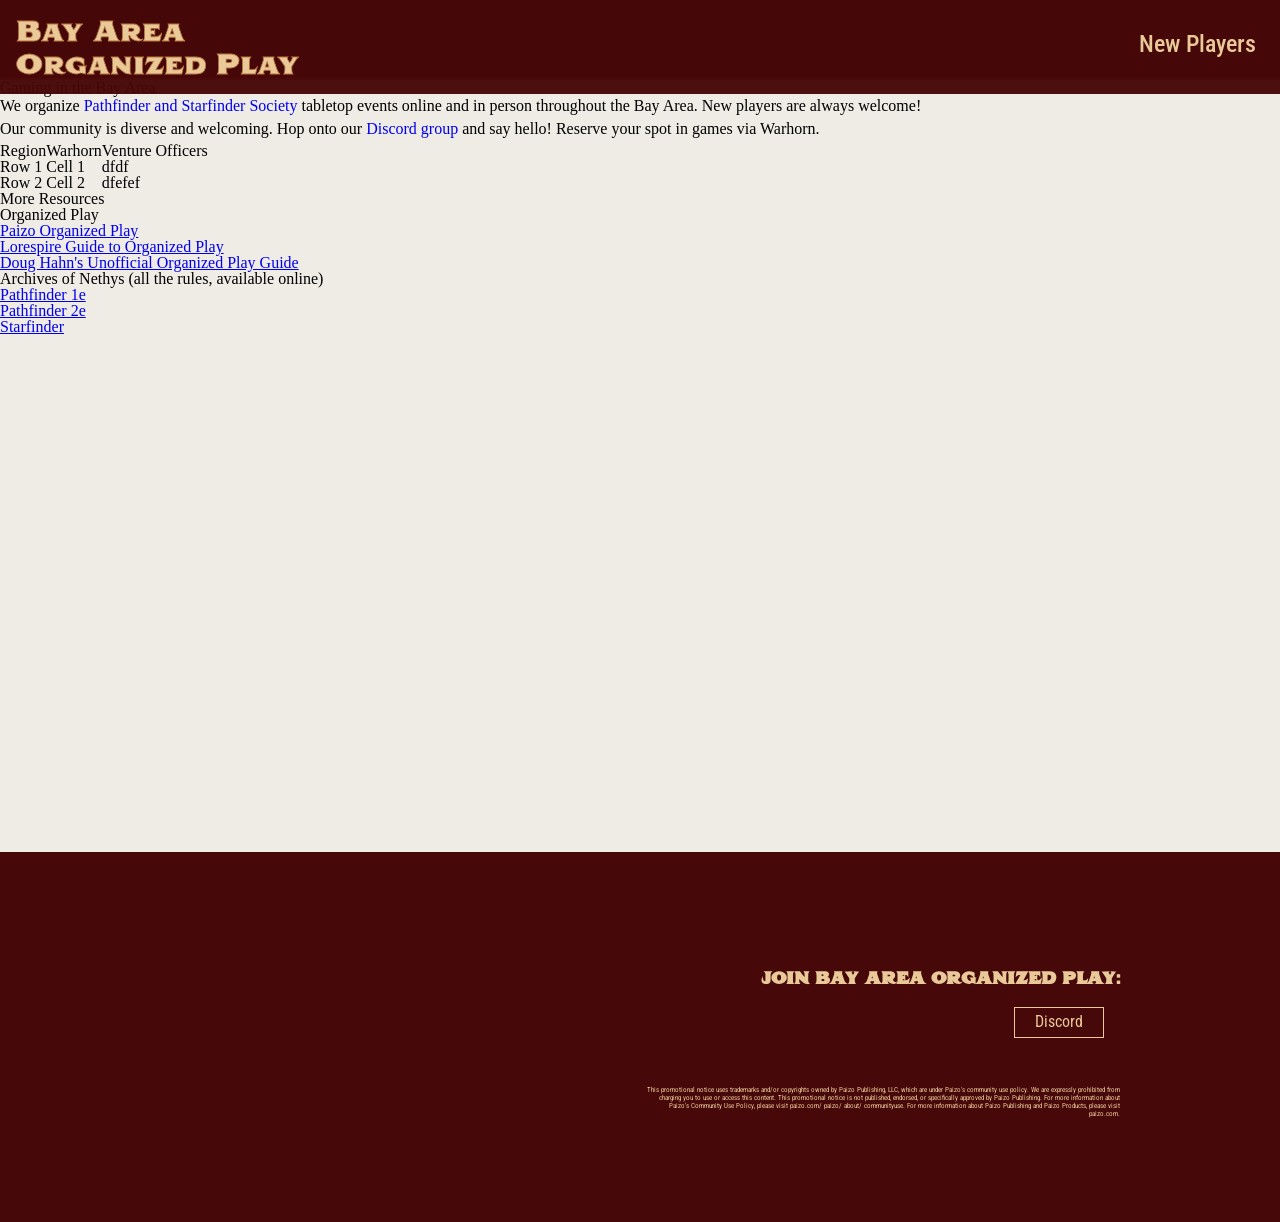
<file: Games/index/index.html>
<!DOCTYPE html><html lang="en"><head><meta charset="UTF-8"/><meta property="og:site_name" content="Bay Area Organized Play"/><link rel="canonical" href="https://bayareapathfinder.com/Games/index"/><meta name="twitter:url" content="https://bayareapathfinder.com/Games/index"/><meta property="og:url" content="https://bayareapathfinder.com/Games/index"/><title>Games | Bay Area Organized Play</title><meta name="twitter:title" content="Games | Bay Area Organized Play"/><meta property="og:title" content="Games | Bay Area Organized Play"/><meta name="description" content="We organize Pathfinder and Starfinder Society tabletop events online and throughout the Bay Area. New players are always welcome!"/><meta name="twitter:description" content="We organize Pathfinder and Starfinder Society tabletop events online and throughout the Bay Area. New players are always welcome!"/><meta property="og:description" content="We organize Pathfinder and Starfinder Society tabletop events online and throughout the Bay Area. New players are always welcome!"/><link rel="stylesheet" href="/styles.css" type="text/css"/><link rel="stylesheet" href="https://fonts.googleapis.com/css2?family=Roboto+Condensed:ital,wght@0,300;0,400;0,700;1,300;1,400;1,700&display=swap" type="text/css"/><link rel="stylesheet" href="https://fonts.googleapis.com/css2?family=Roboto+Mono&display=swap" type="text/css"/><meta name="viewport" content="width=device-width, initial-scale=1.0"/><link rel="shortcut icon" href="/images/favicon.png" type="image/png"/><link rel="alternate" href="/feed.rss" type="application/rss+xml" title="Subscribe to Bay Area Organized Play"/><meta name="twitter:image" content="https://bayareapathfinder.com/images/dragon_og.jpg"/><meta property="og:image" content="https://bayareapathfinder.com/images/dragon_og.jpg"/></head><body><header><div class="menu_toggler"><span class="open_close"></span></div><nav id="fixed_nav"><a class="logo hide_medium_up" href="/">Bay Area Organized Play</a><div class="menu"><a class="logo hide_small_only" href="/">Bay Area Organized Play</a><ul><li><a href="/new_players">New Players</a></li></ul></div></nav></header><div class="wrapper"><h2>Gaming in the Bay Area</h2><p>We organize <a href="https://paizo.com/organizedplay">Pathfinder and Starfinder Society</a> tabletop events online and in person throughout the Bay Area. New players are always welcome!</p><p>Our community is diverse and welcoming. Hop onto our <a href="https://discord.gg/Qj753NEXJm">Discord group</a> and say hello! Reserve your spot in games via Warhorn.</p><table><thead><tr><th>Region</th><th>Warhorn</th><th>Venture Officers</th></tr></thead><tbody><tr><td>Row 1</td><td>Cell 1</td><td>dfdf</td></tr><tr><td>Row 2</td><td>Cell 2</td><td>dfefef</td></tr></tbody></table><h2>More Resources</h2><p>Organized Play</p><ul><li><a href="https://paizo.com/organizedplay">Paizo Organized Play</a></li><li><a href="https://organizedplayfoundation.org/Lorespire/Homepage">Lorespire Guide to Organized Play</a></li><li><a href="https://doughahn.github.io/unofficial-opf-guides/organized-play/org-play/">Doug Hahn's Unofficial Organized Play Guide</a></li></ul><p>Archives of Nethys (all the rules, available online)</p><ul><li><a href="https://www.aonprd.com/">Pathfinder 1e</a></li><li><a href="https://2e.aonprd.com/">Pathfinder 2e</a></li><li><a href="https://aonsrd.com/">Starfinder</a></li></ul></div><footer><section class="section_wrapper"><article class="span12 mailing_list_signup"><h5>Join Bay Area Organized Play:</h5><p class="social-link"><a href="https://discord.gg/Qj753NEXJm">Discord</a></p></article><article class="span12 mailing_list_signup"><p class="footer-legal">This promotional notice uses trademarks and/or copyrights owned by Paizo Publishing, LLC, which are under Paizo's community use policy. We are expressly prohibited from charging you to use or access this content. This promotional notice is not published, endorsed, or specifically approved by Paizo Publishing. For more information about Paizo's Community Use Policy, please visit paizo.com/ paizo/ about/ communityuse. For more information about Paizo Publishing and Paizo Products, please visit paizo.com.</p></article></section>    <script src="https://ajax.googleapis.com/ajax/libs/jquery/3.4.1/jquery.min.js"></script>
    <script type="text/javascript">
    const toggler = document.querySelector('.menu_toggler');
    const menu    = document.querySelector('.menu');

    /*
     * Toggles on and off the 'active' class on the menu
     * and the toggler button.
     */
    toggler.addEventListener('click', () => {
      toggler.classList.toggle('active');
      menu.classList.toggle('active');
    })
    </script></footer></body></html>
</file>
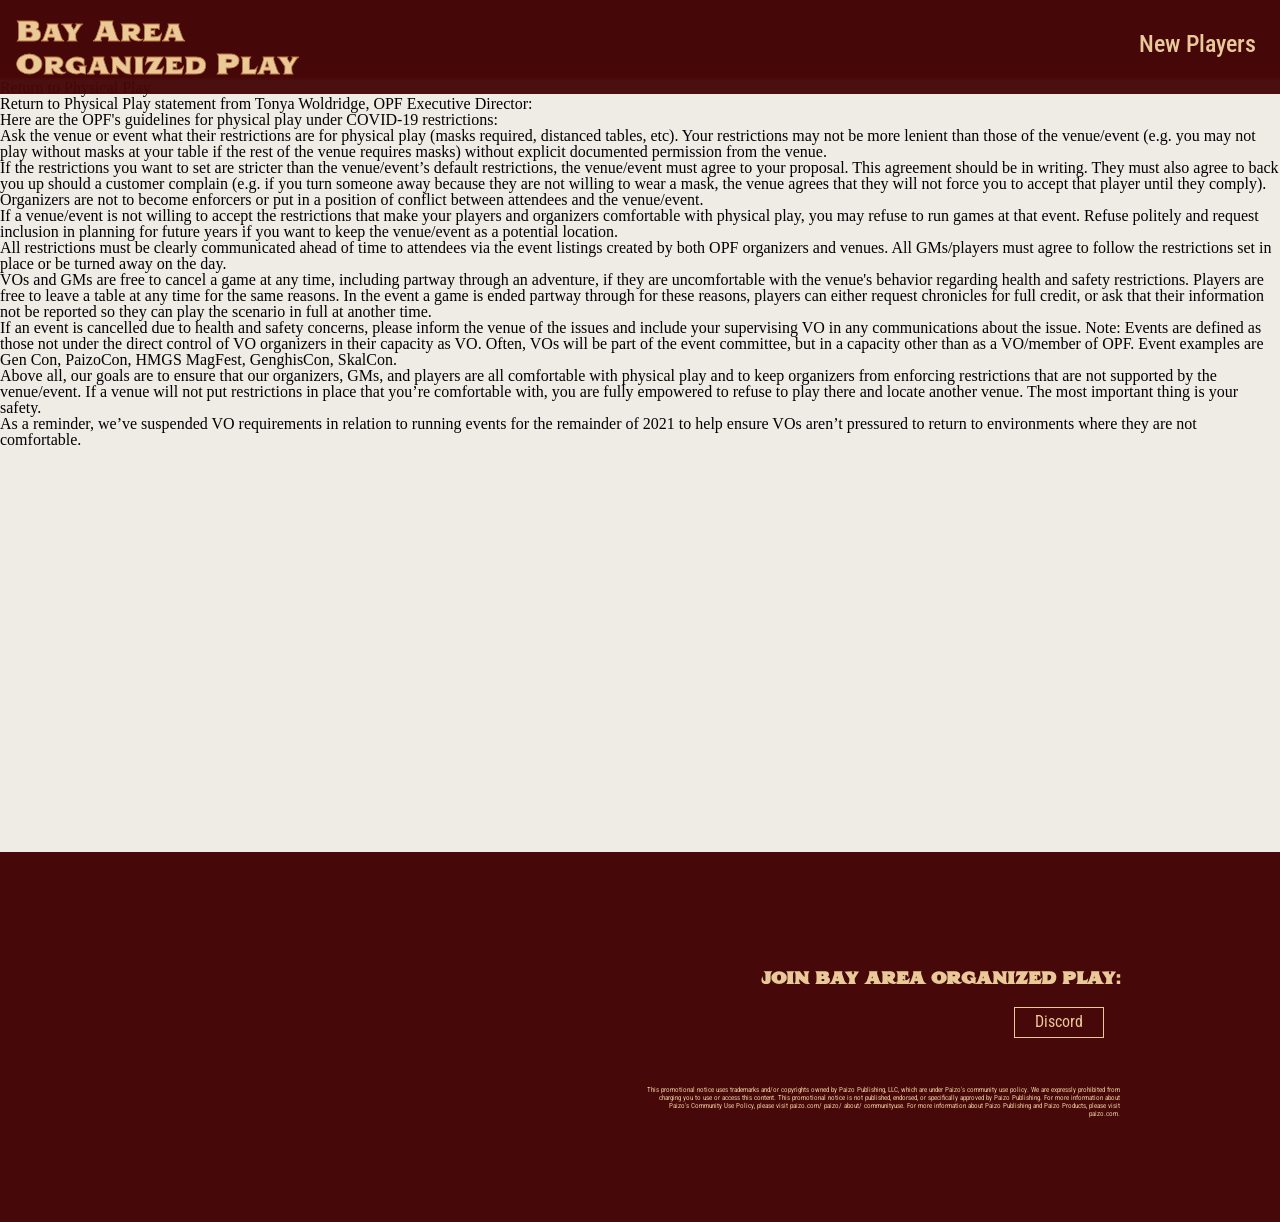
<file: News/a-return-to-physical-play/index.html>
<!DOCTYPE html><html lang="en"><head><meta charset="UTF-8"/><meta property="og:site_name" content="Bay Area Organized Play"/><link rel="canonical" href="https://bayareapathfinder.com/News/a-return-to-physical-play"/><meta name="twitter:url" content="https://bayareapathfinder.com/News/a-return-to-physical-play"/><meta property="og:url" content="https://bayareapathfinder.com/News/a-return-to-physical-play"/><title>Return to Physical Play | Bay Area Organized Play</title><meta name="twitter:title" content="Return to Physical Play | Bay Area Organized Play"/><meta property="og:title" content="Return to Physical Play | Bay Area Organized Play"/><meta name="description" content="Return to Physical Play statement from Tonya Woldridge, OPF Executive Director:"/><meta name="twitter:description" content="Return to Physical Play statement from Tonya Woldridge, OPF Executive Director:"/><meta property="og:description" content="Return to Physical Play statement from Tonya Woldridge, OPF Executive Director:"/><link rel="stylesheet" href="/styles.css" type="text/css"/><link rel="stylesheet" href="https://fonts.googleapis.com/css2?family=Roboto+Condensed:ital,wght@0,300;0,400;0,700;1,300;1,400;1,700&display=swap" type="text/css"/><link rel="stylesheet" href="https://fonts.googleapis.com/css2?family=Roboto+Mono&display=swap" type="text/css"/><meta name="viewport" content="width=device-width, initial-scale=1.0"/><link rel="shortcut icon" href="/images/favicon.png" type="image/png"/><link rel="alternate" href="/feed.rss" type="application/rss+xml" title="Subscribe to Bay Area Organized Play"/><meta name="twitter:image" content="https://bayareapathfinder.com/images/dragon_og.jpg"/><meta property="og:image" content="https://bayareapathfinder.com/images/dragon_og.jpg"/></head><body><header><div class="menu_toggler"><span class="open_close"></span></div><nav id="fixed_nav"><a class="logo hide_medium_up" href="/">Bay Area Organized Play</a><div class="menu"><a class="logo hide_small_only" href="/">Bay Area Organized Play</a><ul><li><a href="/new_players">New Players</a></li></ul></div></nav></header><div class="wrapper"><h1>Return to Physical Play</h1><h3>Return to Physical Play statement from Tonya Woldridge, OPF Executive Director:</h3><p>Here are the OPF's guidelines for physical play under COVID-19 restrictions:</p><ul><li>Ask the venue or event what their restrictions are for physical play (masks required, distanced tables, etc). Your restrictions may not be more lenient than those of the venue/event (e.g. you may not play without masks at your table if the rest of the venue requires masks) without explicit documented permission from the venue.</li><li>If the restrictions you want to set are stricter than the venue/event’s default restrictions, the venue/event must agree to your proposal. This agreement should be in writing. They must also agree to back you up should a customer complain (e.g. if you turn someone away because they are not willing to wear a mask, the venue agrees that they will not force you to accept that player until they comply). Organizers are not to become enforcers or put in a position of conflict between attendees and the venue/event.</li><li>If a venue/event is not willing to accept the restrictions that make your players and organizers comfortable with physical play, you may refuse to run games at that event. Refuse politely and request inclusion in planning for future years if you want to keep the venue/event as a potential location.</li><li>All restrictions must be clearly communicated ahead of time to attendees via the event listings created by both OPF organizers and venues. All GMs/players must agree to follow the restrictions set in place or be turned away on the day.</li><li>VOs and GMs are free to cancel a game at any time, including partway through an adventure, if they are uncomfortable with the venue's behavior regarding health and safety restrictions. Players are free to leave a table at any time for the same reasons. In the event a game is ended partway through for these reasons, players can either request chronicles for full credit, or ask that their information not be reported so they can play the scenario in full at another time.</li><li>If an event is cancelled due to health and safety concerns, please inform the venue of the issues and include your supervising VO in any communications about the issue. Note: Events are defined as those not under the direct control of VO organizers in their capacity as VO. Often, VOs will be part of the event committee, but in a capacity other than as a VO/member of OPF. Event examples are Gen Con, PaizoCon, HMGS MagFest, GenghisCon, SkalCon.</li></ul><p>Above all, our goals are to ensure that our organizers, GMs, and players are all comfortable with physical play and to keep organizers from enforcing restrictions that are not supported by the venue/event. If a venue will not put restrictions in place that you’re comfortable with, you are fully empowered to refuse to play there and locate another venue. The most important thing is your safety.</p><p>As a reminder, we’ve suspended VO requirements in relation to running events for the remainder of 2021 to help ensure VOs aren’t pressured to return to environments where they are not comfortable.</p></div><footer><section class="section_wrapper"><article class="span12 mailing_list_signup"><h5>Join Bay Area Organized Play:</h5><p class="social-link"><a href="https://discord.gg/Qj753NEXJm">Discord</a></p></article><article class="span12 mailing_list_signup"><p class="footer-legal">This promotional notice uses trademarks and/or copyrights owned by Paizo Publishing, LLC, which are under Paizo's community use policy. We are expressly prohibited from charging you to use or access this content. This promotional notice is not published, endorsed, or specifically approved by Paizo Publishing. For more information about Paizo's Community Use Policy, please visit paizo.com/ paizo/ about/ communityuse. For more information about Paizo Publishing and Paizo Products, please visit paizo.com.</p></article></section>    <script src="https://ajax.googleapis.com/ajax/libs/jquery/3.4.1/jquery.min.js"></script>
    <script type="text/javascript">
    const toggler = document.querySelector('.menu_toggler');
    const menu    = document.querySelector('.menu');

    /*
     * Toggles on and off the 'active' class on the menu
     * and the toggler button.
     */
    toggler.addEventListener('click', () => {
      toggler.classList.toggle('active');
      menu.classList.toggle('active');
    })
    </script></footer></body></html>
</file>
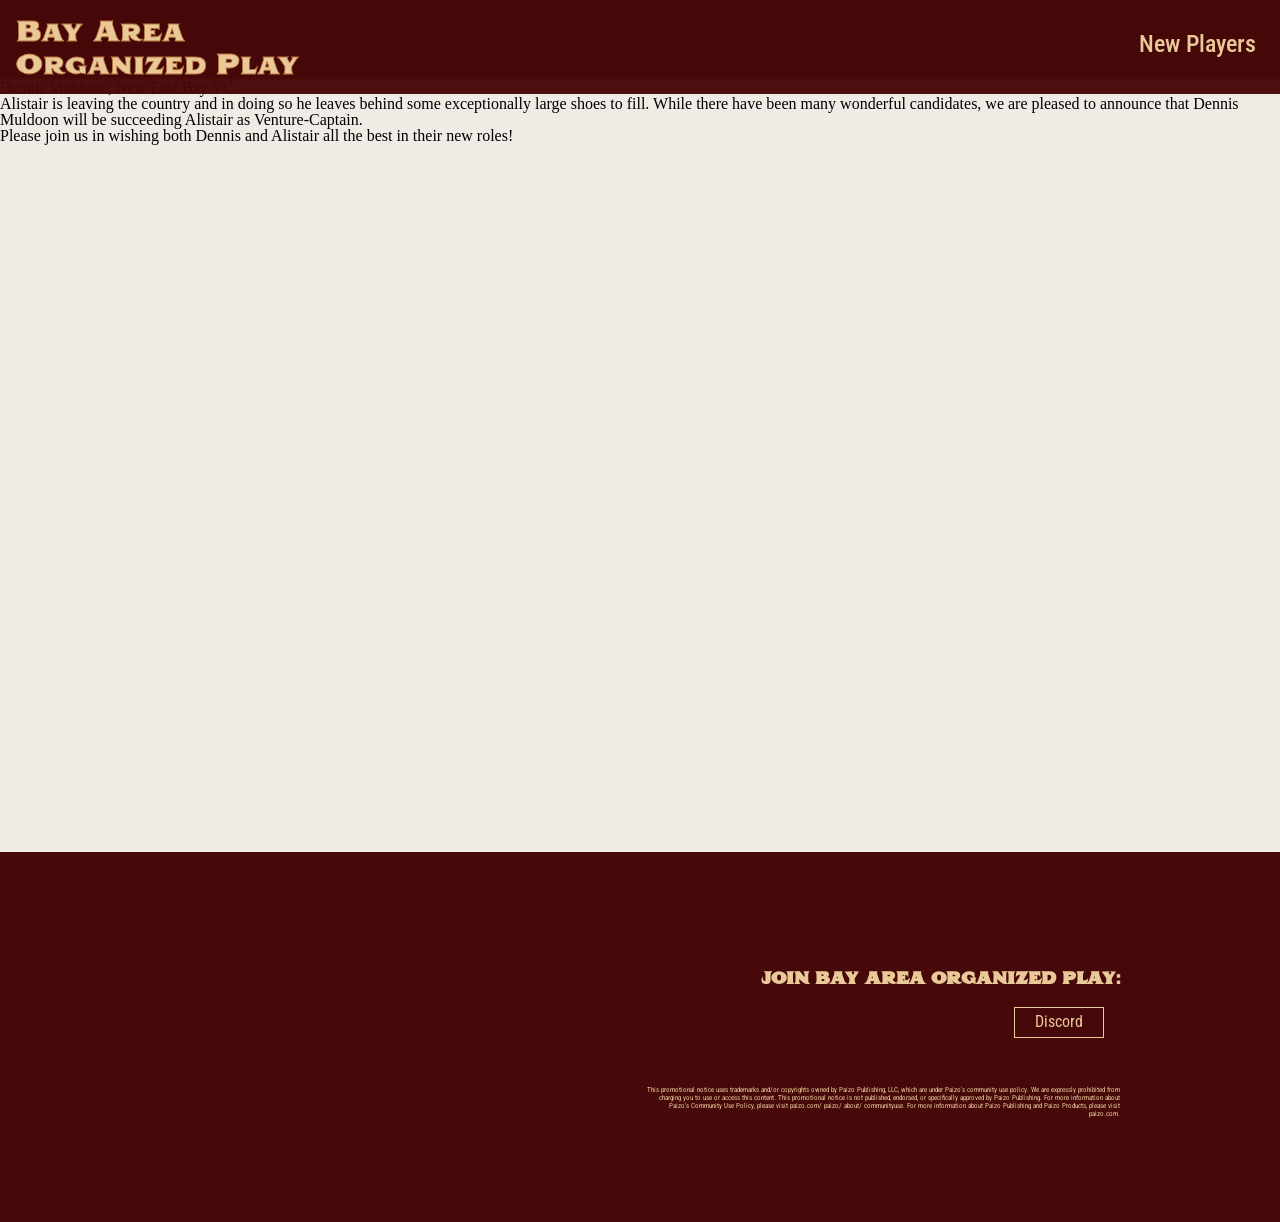
<file: News/dennis-muldoon-new-vc/index.html>
<!DOCTYPE html><html lang="en"><head><meta charset="UTF-8"/><meta property="og:site_name" content="Bay Area Organized Play"/><link rel="canonical" href="https://bayareapathfinder.com/News/dennis-muldoon-new-vc"/><meta name="twitter:url" content="https://bayareapathfinder.com/News/dennis-muldoon-new-vc"/><meta property="og:url" content="https://bayareapathfinder.com/News/dennis-muldoon-new-vc"/><title>East Bay's New VC | Bay Area Organized Play</title><meta name="twitter:title" content="East Bay's New VC | Bay Area Organized Play"/><meta property="og:title" content="East Bay's New VC | Bay Area Organized Play"/><meta name="description" content="Congrats to volunteer Dennis Muldoon, who will be overseeing the East Bay as Venture-Captain."/><meta name="twitter:description" content="Congrats to volunteer Dennis Muldoon, who will be overseeing the East Bay as Venture-Captain."/><meta property="og:description" content="Congrats to volunteer Dennis Muldoon, who will be overseeing the East Bay as Venture-Captain."/><link rel="stylesheet" href="/styles.css" type="text/css"/><link rel="stylesheet" href="https://fonts.googleapis.com/css2?family=Roboto+Condensed:ital,wght@0,300;0,400;0,700;1,300;1,400;1,700&display=swap" type="text/css"/><link rel="stylesheet" href="https://fonts.googleapis.com/css2?family=Roboto+Mono&display=swap" type="text/css"/><meta name="viewport" content="width=device-width, initial-scale=1.0"/><link rel="shortcut icon" href="/images/favicon.png" type="image/png"/><link rel="alternate" href="/feed.rss" type="application/rss+xml" title="Subscribe to Bay Area Organized Play"/><meta name="twitter:image" content="https://bayareapathfinder.com/images/dragon_og.jpg"/><meta property="og:image" content="https://bayareapathfinder.com/images/dragon_og.jpg"/></head><body><header><div class="menu_toggler"><span class="open_close"></span></div><nav id="fixed_nav"><a class="logo hide_medium_up" href="/">Bay Area Organized Play</a><div class="menu"><a class="logo hide_small_only" href="/">Bay Area Organized Play</a><ul><li><a href="/new_players">New Players</a></li></ul></div></nav></header><div class="wrapper"><h1>Dennis Muldoon, New East Bay VC</h1><p>Alistair is leaving the country and in doing so he leaves behind some exceptionally large shoes to fill. While there have been many wonderful candidates, we are pleased to announce that Dennis Muldoon will be succeeding Alistair as Venture-Captain.</p><p>Please join us in wishing both Dennis and Alistair all the best in their new roles!</p></div><footer><section class="section_wrapper"><article class="span12 mailing_list_signup"><h5>Join Bay Area Organized Play:</h5><p class="social-link"><a href="https://discord.gg/Qj753NEXJm">Discord</a></p></article><article class="span12 mailing_list_signup"><p class="footer-legal">This promotional notice uses trademarks and/or copyrights owned by Paizo Publishing, LLC, which are under Paizo's community use policy. We are expressly prohibited from charging you to use or access this content. This promotional notice is not published, endorsed, or specifically approved by Paizo Publishing. For more information about Paizo's Community Use Policy, please visit paizo.com/ paizo/ about/ communityuse. For more information about Paizo Publishing and Paizo Products, please visit paizo.com.</p></article></section>    <script src="https://ajax.googleapis.com/ajax/libs/jquery/3.4.1/jquery.min.js"></script>
    <script type="text/javascript">
    const toggler = document.querySelector('.menu_toggler');
    const menu    = document.querySelector('.menu');

    /*
     * Toggles on and off the 'active' class on the menu
     * and the toggler button.
     */
    toggler.addEventListener('click', () => {
      toggler.classList.toggle('active');
      menu.classList.toggle('active');
    })
    </script></footer></body></html>
</file>
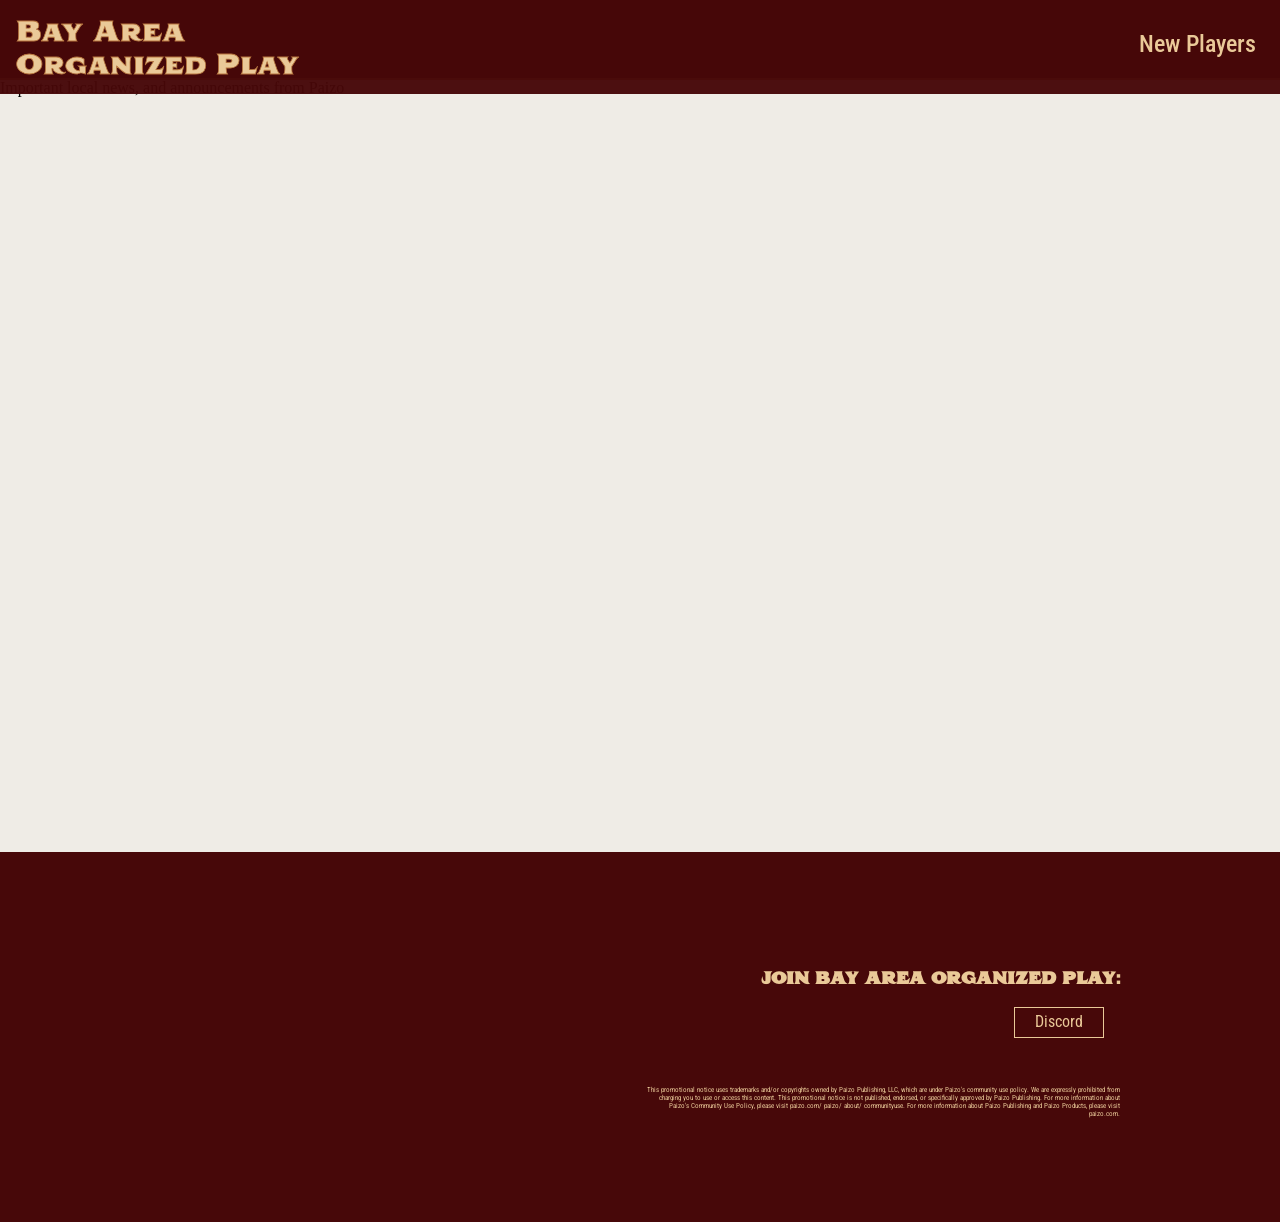
<file: News/index/index.html>
<!DOCTYPE html><html lang="en"><head><meta charset="UTF-8"/><meta property="og:site_name" content="Bay Area Organized Play"/><link rel="canonical" href="https://bayareapathfinder.com/News/index"/><meta name="twitter:url" content="https://bayareapathfinder.com/News/index"/><meta property="og:url" content="https://bayareapathfinder.com/News/index"/><title>News | Bay Area Organized Play</title><meta name="twitter:title" content="News | Bay Area Organized Play"/><meta property="og:title" content="News | Bay Area Organized Play"/><meta name="description" content="News and announcments"/><meta name="twitter:description" content="News and announcments"/><meta property="og:description" content="News and announcments"/><link rel="stylesheet" href="/styles.css" type="text/css"/><link rel="stylesheet" href="https://fonts.googleapis.com/css2?family=Roboto+Condensed:ital,wght@0,300;0,400;0,700;1,300;1,400;1,700&display=swap" type="text/css"/><link rel="stylesheet" href="https://fonts.googleapis.com/css2?family=Roboto+Mono&display=swap" type="text/css"/><meta name="viewport" content="width=device-width, initial-scale=1.0"/><link rel="shortcut icon" href="/images/favicon.png" type="image/png"/><link rel="alternate" href="/feed.rss" type="application/rss+xml" title="Subscribe to Bay Area Organized Play"/><meta name="twitter:image" content="https://bayareapathfinder.com/images/dragon_og.jpg"/><meta property="og:image" content="https://bayareapathfinder.com/images/dragon_og.jpg"/></head><body><header><div class="menu_toggler"><span class="open_close"></span></div><nav id="fixed_nav"><a class="logo hide_medium_up" href="/">Bay Area Organized Play</a><div class="menu"><a class="logo hide_small_only" href="/">Bay Area Organized Play</a><ul><li><a href="/new_players">New Players</a></li></ul></div></nav></header><div class="wrapper"><h3>Important local news, and announcements from Paizo</h3></div><footer><section class="section_wrapper"><article class="span12 mailing_list_signup"><h5>Join Bay Area Organized Play:</h5><p class="social-link"><a href="https://discord.gg/Qj753NEXJm">Discord</a></p></article><article class="span12 mailing_list_signup"><p class="footer-legal">This promotional notice uses trademarks and/or copyrights owned by Paizo Publishing, LLC, which are under Paizo's community use policy. We are expressly prohibited from charging you to use or access this content. This promotional notice is not published, endorsed, or specifically approved by Paizo Publishing. For more information about Paizo's Community Use Policy, please visit paizo.com/ paizo/ about/ communityuse. For more information about Paizo Publishing and Paizo Products, please visit paizo.com.</p></article></section>    <script src="https://ajax.googleapis.com/ajax/libs/jquery/3.4.1/jquery.min.js"></script>
    <script type="text/javascript">
    const toggler = document.querySelector('.menu_toggler');
    const menu    = document.querySelector('.menu');

    /*
     * Toggles on and off the 'active' class on the menu
     * and the toggler button.
     */
    toggler.addEventListener('click', () => {
      toggler.classList.toggle('active');
      menu.classList.toggle('active');
    })
    </script></footer></body></html>
</file>
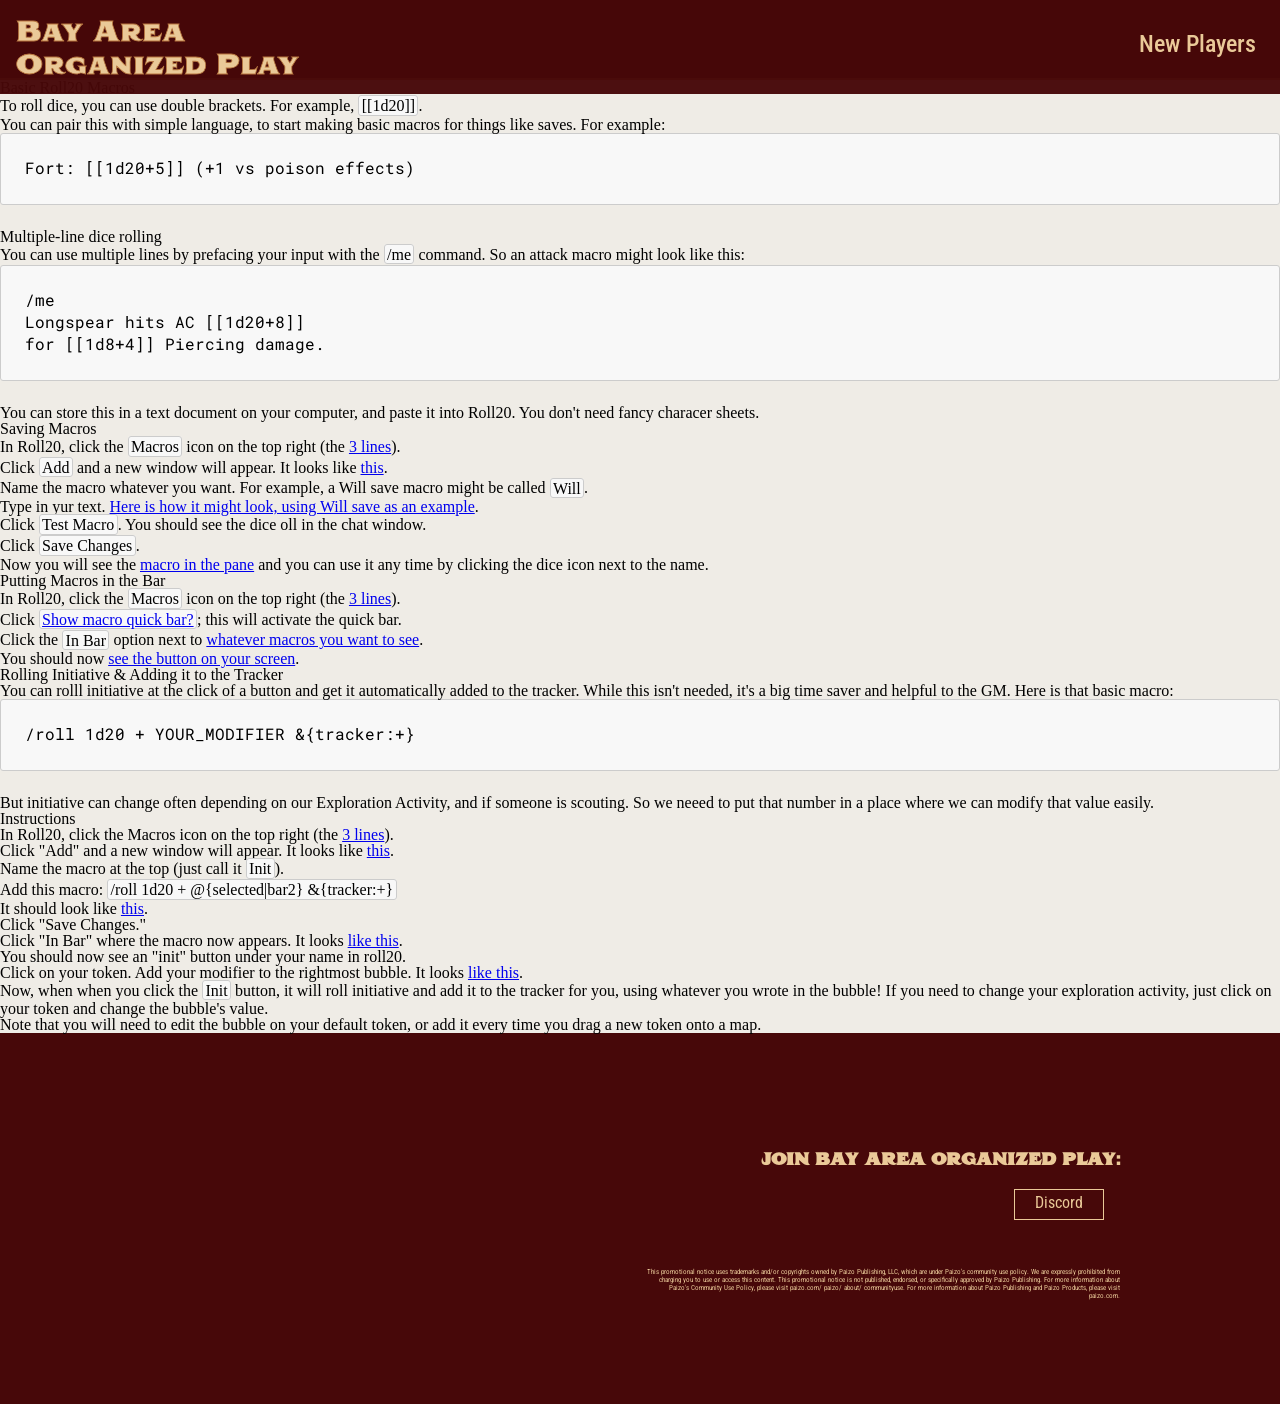
<file: Resources/basic-roll20-macros/index.html>
<!DOCTYPE html><html lang="en"><head><meta charset="UTF-8"/><meta property="og:site_name" content="Bay Area Organized Play"/><link rel="canonical" href="https://bayareapathfinder.com/Resources/basic-roll20-macros"/><meta name="twitter:url" content="https://bayareapathfinder.com/Resources/basic-roll20-macros"/><meta property="og:url" content="https://bayareapathfinder.com/Resources/basic-roll20-macros"/><title>Basic Roll20 Macros | Bay Area Organized Play</title><meta name="twitter:title" content="Basic Roll20 Macros | Bay Area Organized Play"/><meta property="og:title" content="Basic Roll20 Macros | Bay Area Organized Play"/><meta name="description" content="Learn how to get thinfgs done quick in roll20."/><meta name="twitter:description" content="Learn how to get thinfgs done quick in roll20."/><meta property="og:description" content="Learn how to get thinfgs done quick in roll20."/><link rel="stylesheet" href="/styles.css" type="text/css"/><link rel="stylesheet" href="https://fonts.googleapis.com/css2?family=Roboto+Condensed:ital,wght@0,300;0,400;0,700;1,300;1,400;1,700&display=swap" type="text/css"/><link rel="stylesheet" href="https://fonts.googleapis.com/css2?family=Roboto+Mono&display=swap" type="text/css"/><meta name="viewport" content="width=device-width, initial-scale=1.0"/><link rel="shortcut icon" href="/images/favicon.png" type="image/png"/><link rel="alternate" href="/feed.rss" type="application/rss+xml" title="Subscribe to Bay Area Organized Play"/><meta name="twitter:image" content="https://bayareapathfinder.com/images/dragon_og.jpg"/><meta property="og:image" content="https://bayareapathfinder.com/images/dragon_og.jpg"/></head><body><header><div class="menu_toggler"><span class="open_close"></span></div><nav id="fixed_nav"><a class="logo hide_medium_up" href="/">Bay Area Organized Play</a><div class="menu"><a class="logo hide_small_only" href="/">Bay Area Organized Play</a><ul><li><a href="/new_players">New Players</a></li></ul></div></nav></header><div class="wrapper"><h1>Basic Roll20 Macros</h1><p>To roll dice, you can use double brackets. For example, <code>[[1d20]]</code>.</p><p>You can pair this with simple language, to start making basic macros for things like saves. For example:</p><pre><code>Fort: [[1d20+5]] (+1 vs poison effects)
</code></pre><h3>Multiple-line dice rolling</h3><p>You can use multiple lines by prefacing your input with the <code>/me</code> command. So an attack macro might look like this:</p><pre><code>/me 
Longspear hits AC [[1d20+8]] 
for [[1d8+4]] Piercing damage.
</code></pre><p>You can store this in a text document on your computer, and paste it into Roll20. You don't need fancy characer sheets.</p><h3>Saving Macros</h3><ol><li>In Roll20, click the <code>Macros</code> icon on the top right (the <a href="https://share.getcloudapp.com/OAuW5oYN">3 lines</a>).</li><li>Click <code>Add</code> and a new window will appear. It looks like <a href="https://share.getcloudapp.com/mXu1P76k">this</a>.</li><li>Name the macro whatever you want. For example, a Will save macro might be called <code>Will</code>.</li><li>Type in yur text. <a href="https://share.getcloudapp.com/5zuA95YL">Here is how it might look, using Will save as an example</a>.</li><li>Click <code>Test Macro</code>. You should see the dice oll in the chat window.</li><li>Click <code>Save Changes</code>.</li><li>Now you will see the <a href="https://share.getcloudapp.com/Jru1nwOZ">macro in the pane</a> and you can use it any time by clicking the dice icon next to the name.</li></ol><h3>Putting Macros in the Bar</h3><ol><li>In Roll20, click the <code>Macros</code> icon on the top right (the <a href="https://share.getcloudapp.com/OAuW5oYN">3 lines</a>).</li><li>Click <a href="https://share.getcloudapp.com/Qwu92QBY"><code>Show macro quick bar?</code></a>; this will activate the quick bar.</li><li>Click the <code>In Bar</code> option next to <a href="https://share.getcloudapp.com/6quQvD11">whatever macros you want to see</a>.</li><li>You should now <a href="https://share.getcloudapp.com/ApuREOBr">see the button on your screen</a>.</li></ol><h3>Rolling Initiative &amp; Adding it to the Tracker</h3><p>You can rolll initiative at the click of a button and get it automatically added to the tracker. While this isn't needed, it's a big time saver and helpful to the GM. Here is that basic macro:</p><pre><code>/roll 1d20 + YOUR_MODIFIER &amp;{tracker:+}
</code></pre><p>But initiative can change often depending on our Exploration Activity, and if someone is scouting. So we neeed to put that number in a place where we can modify that value easily.</p><h4>Instructions</h4><ol><li>In Roll20, click the Macros icon on the top right (the <a href="https://share.getcloudapp.com/OAuW5oYN">3 lines</a>).</li><li>Click "Add" and a new window will appear. It looks like <a href="https://share.getcloudapp.com/mXu1P76k">this</a>.</li><li>Name the macro at the top (just call it <code>Init</code>).</li><li>Add this macro: <code>/roll 1d20 + @{selected|bar2} &amp;{tracker:+}</code></li><li>It should look like <a href="https://share.getcloudapp.com/d5uPogG8">this</a>.</li><li>Click "Save Changes."</li><li>Click "In Bar" where the macro now appears. It looks <a href="https://share.getcloudapp.com/d5uPoDrw">like this</a>.</li><li>You should now see an "init" button under your name in roll20.</li><li>Click on your token. Add your modifier to the rightmost bubble. It looks <a href="https://share.getcloudapp.com/mXu5eGZ1">like this</a>.</li></ol><p>Now, when when you click the <code>Init</code> button, it will roll initiative and add it to the tracker for you, using whatever you wrote in the bubble! If you need to change your exploration activity, just click on your token and change the bubble's value.</p><p>Note that you will need to edit the bubble on your default token, or add it every time you drag a new token onto a map.</p></div><footer><section class="section_wrapper"><article class="span12 mailing_list_signup"><h5>Join Bay Area Organized Play:</h5><p class="social-link"><a href="https://discord.gg/Qj753NEXJm">Discord</a></p></article><article class="span12 mailing_list_signup"><p class="footer-legal">This promotional notice uses trademarks and/or copyrights owned by Paizo Publishing, LLC, which are under Paizo's community use policy. We are expressly prohibited from charging you to use or access this content. This promotional notice is not published, endorsed, or specifically approved by Paizo Publishing. For more information about Paizo's Community Use Policy, please visit paizo.com/ paizo/ about/ communityuse. For more information about Paizo Publishing and Paizo Products, please visit paizo.com.</p></article></section>    <script src="https://ajax.googleapis.com/ajax/libs/jquery/3.4.1/jquery.min.js"></script>
    <script type="text/javascript">
    const toggler = document.querySelector('.menu_toggler');
    const menu    = document.querySelector('.menu');

    /*
     * Toggles on and off the 'active' class on the menu
     * and the toggler button.
     */
    toggler.addEventListener('click', () => {
      toggler.classList.toggle('active');
      menu.classList.toggle('active');
    })
    </script></footer></body></html>
</file>
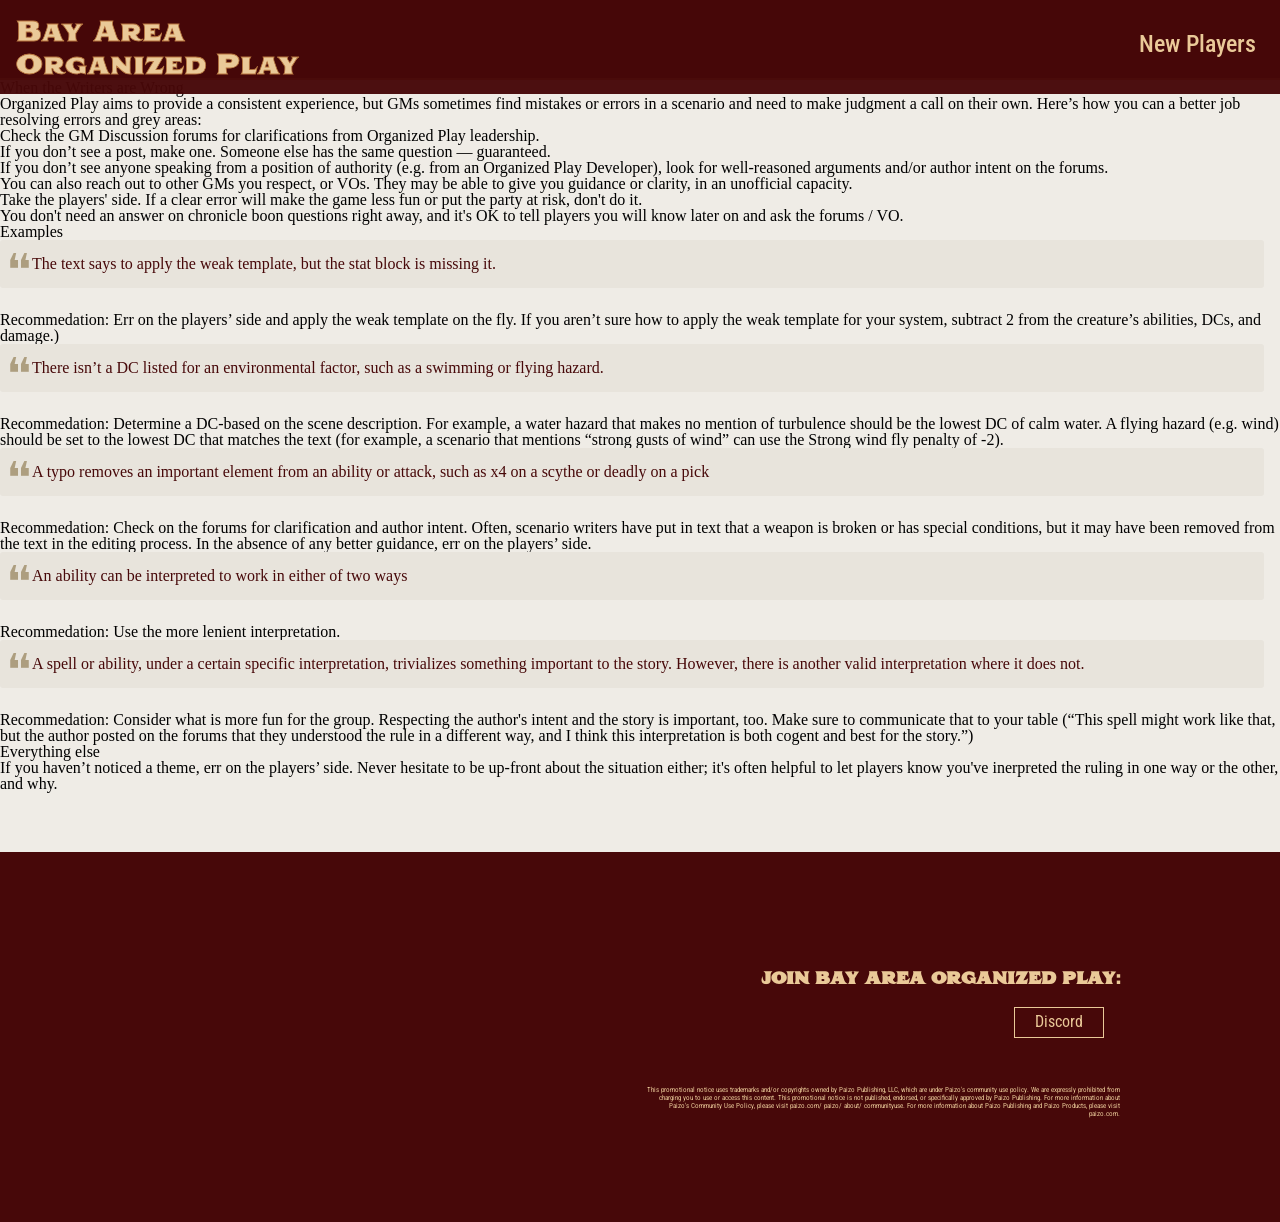
<file: Resources/dealing-with-scenario-errors/index.html>
<!DOCTYPE html><html lang="en"><head><meta charset="UTF-8"/><meta property="og:site_name" content="Bay Area Organized Play"/><link rel="canonical" href="https://bayareapathfinder.com/Resources/dealing-with-scenario-errors"/><meta name="twitter:url" content="https://bayareapathfinder.com/Resources/dealing-with-scenario-errors"/><meta property="og:url" content="https://bayareapathfinder.com/Resources/dealing-with-scenario-errors"/><title>When the Writers are Wrong | Bay Area Organized Play</title><meta name="twitter:title" content="When the Writers are Wrong | Bay Area Organized Play"/><meta property="og:title" content="When the Writers are Wrong | Bay Area Organized Play"/><meta name="description" content="What should a GM do when a scenario contains errors?"/><meta name="twitter:description" content="What should a GM do when a scenario contains errors?"/><meta property="og:description" content="What should a GM do when a scenario contains errors?"/><link rel="stylesheet" href="/styles.css" type="text/css"/><link rel="stylesheet" href="https://fonts.googleapis.com/css2?family=Roboto+Condensed:ital,wght@0,300;0,400;0,700;1,300;1,400;1,700&display=swap" type="text/css"/><link rel="stylesheet" href="https://fonts.googleapis.com/css2?family=Roboto+Mono&display=swap" type="text/css"/><meta name="viewport" content="width=device-width, initial-scale=1.0"/><link rel="shortcut icon" href="/images/favicon.png" type="image/png"/><link rel="alternate" href="/feed.rss" type="application/rss+xml" title="Subscribe to Bay Area Organized Play"/><meta name="twitter:image" content="https://bayareapathfinder.com/images/dragon_og.jpg"/><meta property="og:image" content="https://bayareapathfinder.com/images/dragon_og.jpg"/></head><body><header><div class="menu_toggler"><span class="open_close"></span></div><nav id="fixed_nav"><a class="logo hide_medium_up" href="/">Bay Area Organized Play</a><div class="menu"><a class="logo hide_small_only" href="/">Bay Area Organized Play</a><ul><li><a href="/new_players">New Players</a></li></ul></div></nav></header><div class="wrapper"><h1>When the Writers are Wrong</h1><p>Organized Play aims to provide a consistent experience, but GMs sometimes find mistakes or errors in a scenario and need to make judgment a call on their own. Here’s how you can a better job resolving errors and grey areas:</p><ul><li>Check the GM Discussion forums for clarifications from Organized Play leadership.</li><li>If you don’t see a post, make one. Someone else has the same question — guaranteed.</li><li>If you don’t see anyone speaking from a position of authority (e.g. from an Organized Play Developer), look for well-reasoned arguments and/or author intent on the forums.</li><li>You can also reach out to other GMs you respect, or VOs. They may be able to give you guidance or clarity, in an unofficial capacity.</li><li>Take the players' side. If a clear error will make the game less fun or put the party at risk, don't do it.</li><li>You don't need an answer on chronicle boon questions right away, and it's OK to tell players you will know later on and ask the forums / VO.</li></ul><h3>Examples</h3><blockquote><p>The text says to apply the weak template, but the stat block is missing it.</p></blockquote><p><strong>Recommedation:</strong> Err on the players’ side and apply the weak template on the fly. If you aren’t sure how to apply the weak template for your system, subtract 2 from the creature’s abilities, DCs, and damage.)</p><blockquote><p>There isn’t a DC listed for an environmental factor, such as a swimming or flying hazard.</p></blockquote><p><strong>Recommedation:</strong> Determine a DC-based on the scene description. For example, a water hazard that makes no mention of turbulence should be the lowest DC of calm water. A flying hazard (e.g. wind) should be set to the lowest DC that matches the text (for example, a scenario that mentions “strong gusts of wind” can use the Strong wind fly penalty of -2).</p><blockquote><p>A typo removes an important element from an ability or attack, such as x4 on a scythe or deadly on a pick</p></blockquote><p><strong>Recommedation:</strong> Check on the forums for clarification and author intent. Often, scenario writers have put in text that a weapon is broken or has special conditions, but it may have been removed from the text in the editing process. In the absence of any better guidance, err on the players’ side.</p><blockquote><p>An ability can be interpreted to work in either of two ways</p></blockquote><p><strong>Recommedation:</strong> Use the more lenient interpretation.</p><blockquote><p>A spell or ability, under a certain specific interpretation, trivializes something important to the story. However, there is another valid interpretation where it does not.</p></blockquote><p><strong>Recommedation:</strong> Consider what is more fun for the group. Respecting the author's intent and the story is important, too. Make sure to communicate that to your table (“This spell might work like that, but the author posted on the forums that they understood the rule in a different way, and I think this interpretation is both cogent and best for the story.”)</p><h3>Everything else</h3><p>If you haven’t noticed a theme, err on the players’ side. Never hesitate to be up-front about the situation either; it's often helpful to let players know you've inerpreted the ruling in one way or the other, and why.</p></div><footer><section class="section_wrapper"><article class="span12 mailing_list_signup"><h5>Join Bay Area Organized Play:</h5><p class="social-link"><a href="https://discord.gg/Qj753NEXJm">Discord</a></p></article><article class="span12 mailing_list_signup"><p class="footer-legal">This promotional notice uses trademarks and/or copyrights owned by Paizo Publishing, LLC, which are under Paizo's community use policy. We are expressly prohibited from charging you to use or access this content. This promotional notice is not published, endorsed, or specifically approved by Paizo Publishing. For more information about Paizo's Community Use Policy, please visit paizo.com/ paizo/ about/ communityuse. For more information about Paizo Publishing and Paizo Products, please visit paizo.com.</p></article></section>    <script src="https://ajax.googleapis.com/ajax/libs/jquery/3.4.1/jquery.min.js"></script>
    <script type="text/javascript">
    const toggler = document.querySelector('.menu_toggler');
    const menu    = document.querySelector('.menu');

    /*
     * Toggles on and off the 'active' class on the menu
     * and the toggler button.
     */
    toggler.addEventListener('click', () => {
      toggler.classList.toggle('active');
      menu.classList.toggle('active');
    })
    </script></footer></body></html>
</file>
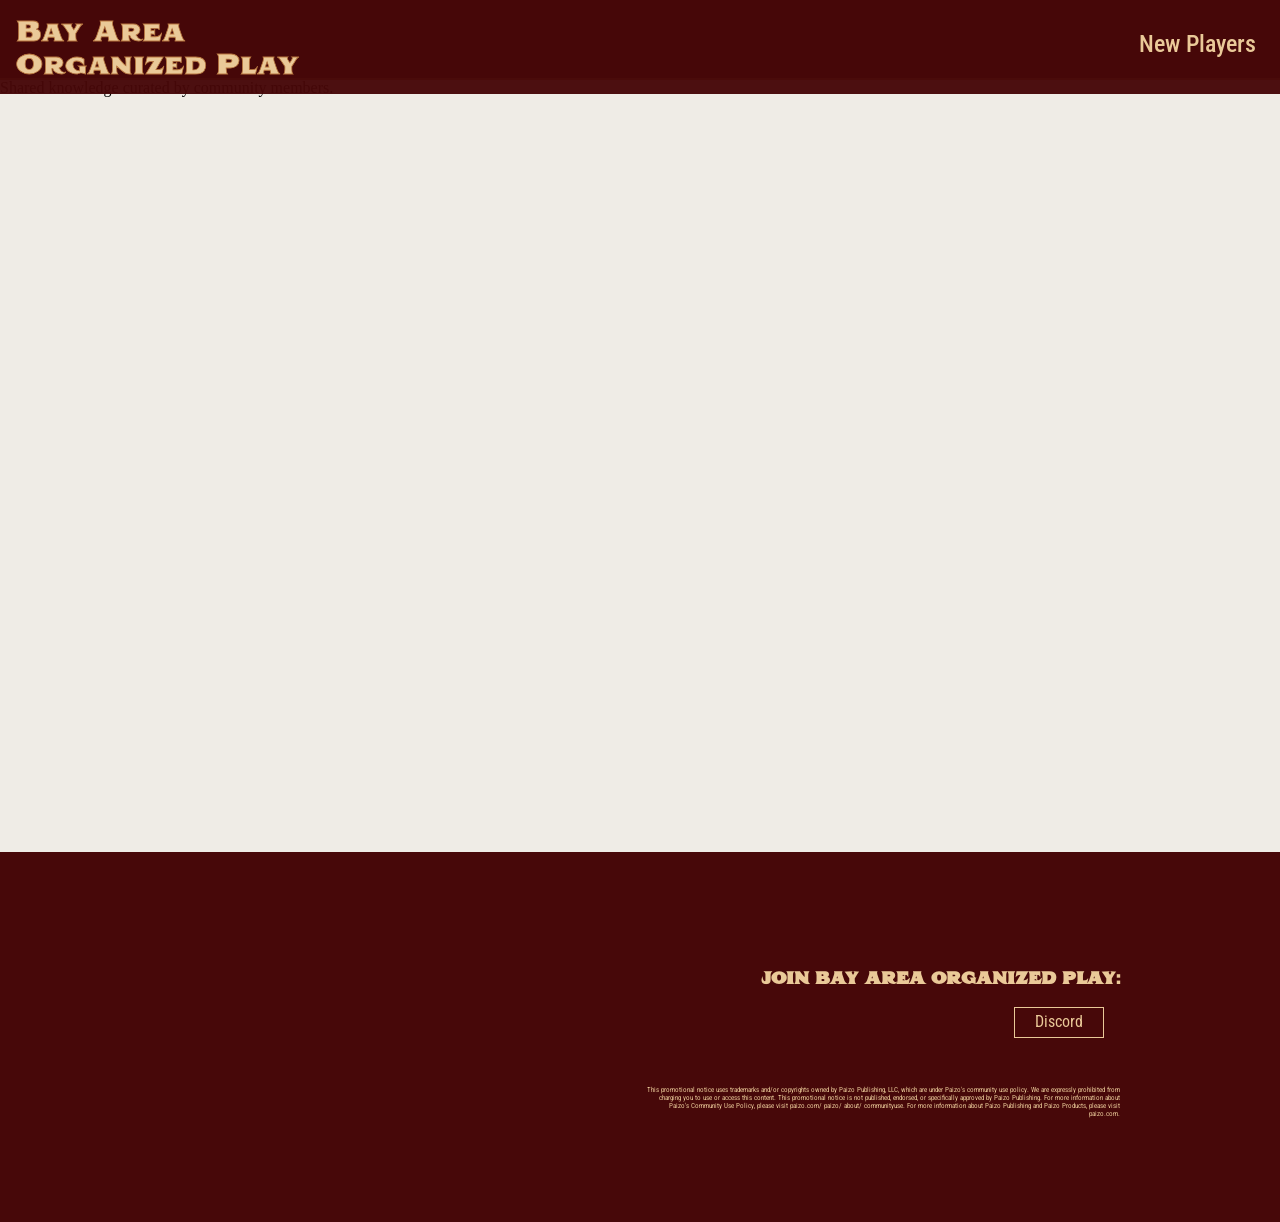
<file: Resources/index/index.html>
<!DOCTYPE html><html lang="en"><head><meta charset="UTF-8"/><meta property="og:site_name" content="Bay Area Organized Play"/><link rel="canonical" href="https://bayareapathfinder.com/Resources/index"/><meta name="twitter:url" content="https://bayareapathfinder.com/Resources/index"/><meta property="og:url" content="https://bayareapathfinder.com/Resources/index"/><title>Resources | Bay Area Organized Play</title><meta name="twitter:title" content="Resources | Bay Area Organized Play"/><meta property="og:title" content="Resources | Bay Area Organized Play"/><meta name="description" content="Tabletop tutorials and news from the Bay Area"/><meta name="twitter:description" content="Tabletop tutorials and news from the Bay Area"/><meta property="og:description" content="Tabletop tutorials and news from the Bay Area"/><link rel="stylesheet" href="/styles.css" type="text/css"/><link rel="stylesheet" href="https://fonts.googleapis.com/css2?family=Roboto+Condensed:ital,wght@0,300;0,400;0,700;1,300;1,400;1,700&display=swap" type="text/css"/><link rel="stylesheet" href="https://fonts.googleapis.com/css2?family=Roboto+Mono&display=swap" type="text/css"/><meta name="viewport" content="width=device-width, initial-scale=1.0"/><link rel="shortcut icon" href="/images/favicon.png" type="image/png"/><link rel="alternate" href="/feed.rss" type="application/rss+xml" title="Subscribe to Bay Area Organized Play"/><meta name="twitter:image" content="https://bayareapathfinder.com/images/dragon_og.jpg"/><meta property="og:image" content="https://bayareapathfinder.com/images/dragon_og.jpg"/></head><body><header><div class="menu_toggler"><span class="open_close"></span></div><nav id="fixed_nav"><a class="logo hide_medium_up" href="/">Bay Area Organized Play</a><div class="menu"><a class="logo hide_small_only" href="/">Bay Area Organized Play</a><ul><li><a href="/new_players">New Players</a></li></ul></div></nav></header><div class="wrapper"><h3>Shared knowledge curated by community members.</h3></div><footer><section class="section_wrapper"><article class="span12 mailing_list_signup"><h5>Join Bay Area Organized Play:</h5><p class="social-link"><a href="https://discord.gg/Qj753NEXJm">Discord</a></p></article><article class="span12 mailing_list_signup"><p class="footer-legal">This promotional notice uses trademarks and/or copyrights owned by Paizo Publishing, LLC, which are under Paizo's community use policy. We are expressly prohibited from charging you to use or access this content. This promotional notice is not published, endorsed, or specifically approved by Paizo Publishing. For more information about Paizo's Community Use Policy, please visit paizo.com/ paizo/ about/ communityuse. For more information about Paizo Publishing and Paizo Products, please visit paizo.com.</p></article></section>    <script src="https://ajax.googleapis.com/ajax/libs/jquery/3.4.1/jquery.min.js"></script>
    <script type="text/javascript">
    const toggler = document.querySelector('.menu_toggler');
    const menu    = document.querySelector('.menu');

    /*
     * Toggles on and off the 'active' class on the menu
     * and the toggler button.
     */
    toggler.addEventListener('click', () => {
      toggler.classList.toggle('active');
      menu.classList.toggle('active');
    })
    </script></footer></body></html>
</file>
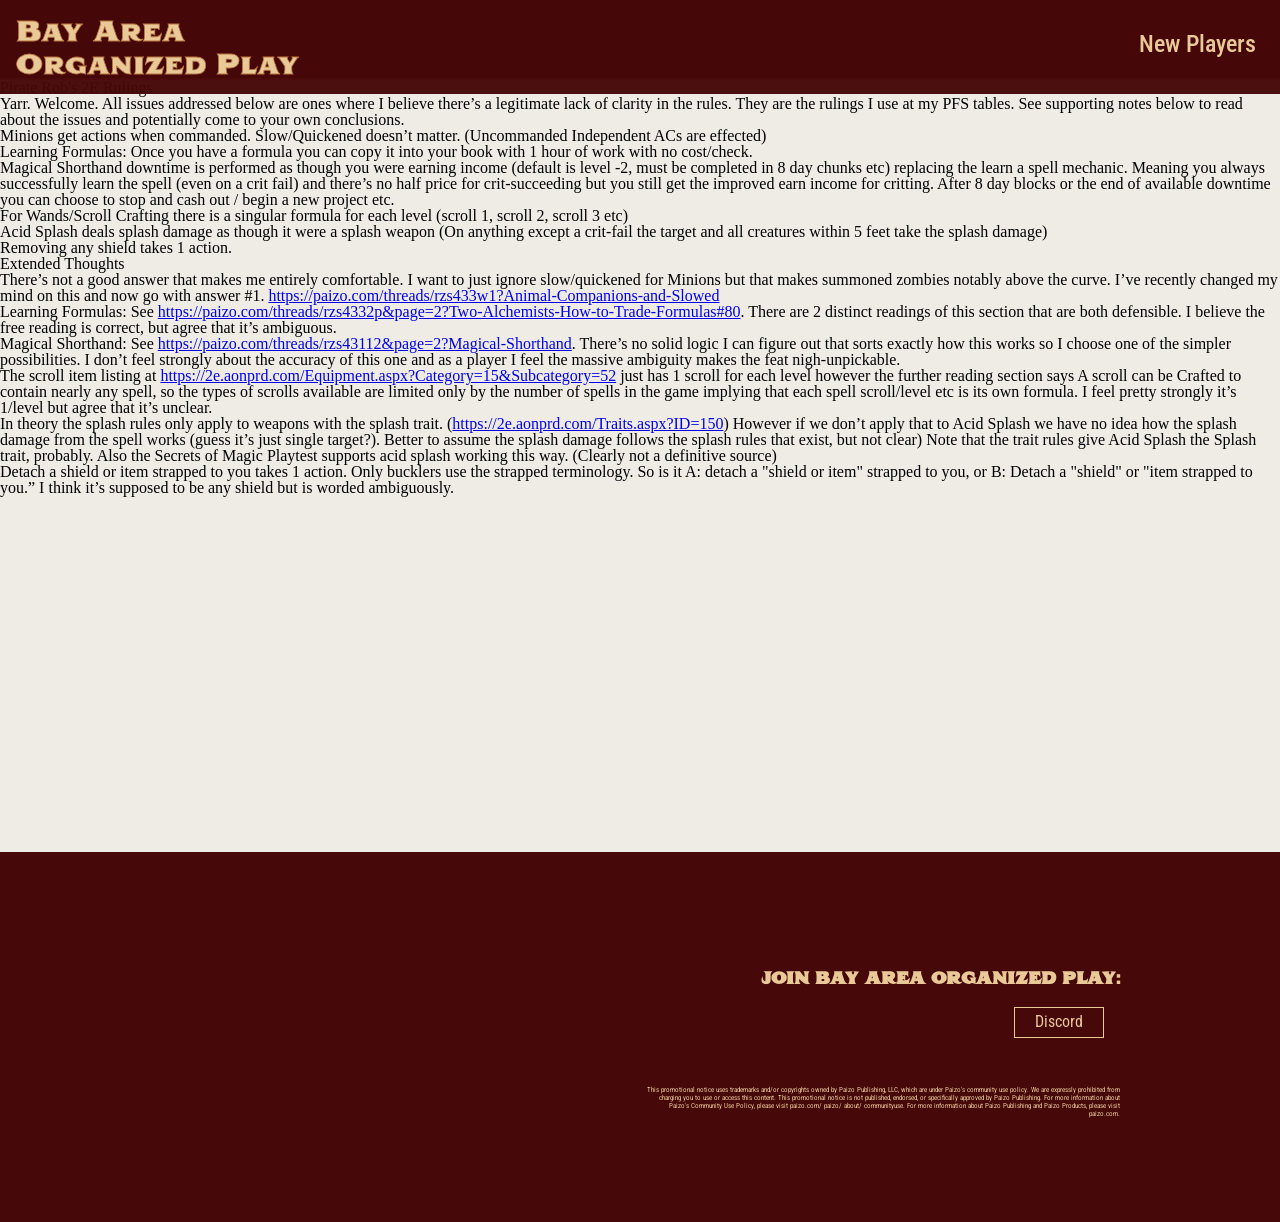
<file: Resources/pirate-robs-pfs-rulinigs/index.html>
<!DOCTYPE html><html lang="en"><head><meta charset="UTF-8"/><meta property="og:site_name" content="Bay Area Organized Play"/><link rel="canonical" href="https://bayareapathfinder.com/Resources/pirate-robs-pfs-rulinigs"/><meta name="twitter:url" content="https://bayareapathfinder.com/Resources/pirate-robs-pfs-rulinigs"/><meta property="og:url" content="https://bayareapathfinder.com/Resources/pirate-robs-pfs-rulinigs"/><title>Pirate Rob's 2E Rulings | Bay Area Organized Play</title><meta name="twitter:title" content="Pirate Rob's 2E Rulings | Bay Area Organized Play"/><meta property="og:title" content="Pirate Rob's 2E Rulings | Bay Area Organized Play"/><meta name="description" content="A local GM's PF2 rulings on things ambiguous. With citation, of course."/><meta name="twitter:description" content="A local GM's PF2 rulings on things ambiguous. With citation, of course."/><meta property="og:description" content="A local GM's PF2 rulings on things ambiguous. With citation, of course."/><link rel="stylesheet" href="/styles.css" type="text/css"/><link rel="stylesheet" href="https://fonts.googleapis.com/css2?family=Roboto+Condensed:ital,wght@0,300;0,400;0,700;1,300;1,400;1,700&display=swap" type="text/css"/><link rel="stylesheet" href="https://fonts.googleapis.com/css2?family=Roboto+Mono&display=swap" type="text/css"/><meta name="viewport" content="width=device-width, initial-scale=1.0"/><link rel="shortcut icon" href="/images/favicon.png" type="image/png"/><link rel="alternate" href="/feed.rss" type="application/rss+xml" title="Subscribe to Bay Area Organized Play"/><meta name="twitter:image" content="https://bayareapathfinder.com/images/dragon_og.jpg"/><meta property="og:image" content="https://bayareapathfinder.com/images/dragon_og.jpg"/></head><body><header><div class="menu_toggler"><span class="open_close"></span></div><nav id="fixed_nav"><a class="logo hide_medium_up" href="/">Bay Area Organized Play</a><div class="menu"><a class="logo hide_small_only" href="/">Bay Area Organized Play</a><ul><li><a href="/new_players">New Players</a></li></ul></div></nav></header><div class="wrapper"><h1>Pirate Rob's 2E Rulings</h1><p>Yarr. Welcome. All issues addressed below are ones where I believe there’s a legitimate lack of clarity in the rules. They are the rulings I use at my PFS tables. See supporting notes below to read about the issues and potentially come to your own conclusions.</p><ol><li>Minions get actions when commanded. Slow/Quickened doesn’t matter. (Uncommanded Independent ACs are effected)</li><li>Learning Formulas: Once you have a formula you can copy it into your book with 1 hour of work with no cost/check.</li><li>Magical Shorthand downtime is performed as though you were earning income (default is level -2, must be completed in 8 day chunks etc) replacing the learn a spell mechanic. Meaning you always successfully learn the spell (even on a crit fail) and there’s no half price for crit-succeeding but you still get the improved earn income for critting. After 8 day blocks or the end of available downtime you can choose to stop and cash out / begin a new project etc.</li><li>For Wands/Scroll Crafting there is a singular formula for each level (scroll 1, scroll 2, scroll 3 etc)</li><li>Acid Splash deals splash damage as though it were a splash weapon (On anything except a crit-fail the target and all creatures within 5 feet take the splash damage)</li><li>Removing any shield takes 1 action.</li></ol><h3>Extended Thoughts</h3><ol><li>There’s not a good answer that makes me entirely comfortable. I want to just ignore slow/quickened for Minions but that makes summoned zombies notably above the curve. I’ve recently changed my mind on this and now go with answer #1. <a href="https://paizo.com/threads/rzs433w1?Animal-Companions-and-Slowed">https://paizo.com/threads/rzs433w1?Animal-Companions-and-Slowed</a></li><li>Learning Formulas: See <a href="https://paizo.com/threads/rzs4332p&page=2?Two-Alchemists-How-to-Trade-Formulas#80">https://paizo.com/threads/rzs4332p&amp;page=2?Two-Alchemists-How-to-Trade-Formulas#80</a>. There are 2 distinct readings of this section that are both defensible. I believe the free reading is correct, but agree that it’s ambiguous.</li><li>Magical Shorthand: See <a href="https://paizo.com/threads/rzs43112&page=2?Magical-Shorthand">https://paizo.com/threads/rzs43112&amp;page=2?Magical-Shorthand</a>. There’s no solid logic I can figure out that sorts exactly how this works so I choose one of the simpler possibilities. I don’t feel strongly about the accuracy of this one and as a player I feel the massive ambiguity makes the feat nigh-unpickable.</li><li>The scroll item listing at <a href="https://2e.aonprd.com/Equipment.aspx?Category=15&Subcategory=52">https://2e.aonprd.com/Equipment.aspx?Category=15&amp;Subcategory=52</a> just has 1 scroll for each level however the further reading section says A scroll can be Crafted to contain nearly any spell, so the types of scrolls available are limited only by the number of spells in the game implying that each spell scroll/level etc is its own formula. I feel pretty strongly it’s 1/level but agree that it’s unclear.</li><li>In theory the splash rules only apply to weapons with the splash trait. (<a href="https://2e.aonprd.com/Traits.aspx?ID=150">https://2e.aonprd.com/Traits.aspx?ID=150</a>) However if we don’t apply that to Acid Splash we have no idea how the splash damage from the spell works (guess it’s just single target?). Better to assume the splash damage follows the splash rules that exist, but not clear) Note that the trait rules give Acid Splash the Splash trait, probably. Also the Secrets of Magic Playtest supports acid splash working this way. (Clearly not a definitive source)</li><li>Detach a shield or item strapped to you takes 1 action. Only bucklers use the strapped terminology. So is it <strong>A:</strong> detach a "shield or item" strapped to you, or <strong>B:</strong> Detach a "shield" or "item strapped to you.” I think it’s supposed to be any shield but is worded ambiguously.</li></ol></div><footer><section class="section_wrapper"><article class="span12 mailing_list_signup"><h5>Join Bay Area Organized Play:</h5><p class="social-link"><a href="https://discord.gg/Qj753NEXJm">Discord</a></p></article><article class="span12 mailing_list_signup"><p class="footer-legal">This promotional notice uses trademarks and/or copyrights owned by Paizo Publishing, LLC, which are under Paizo's community use policy. We are expressly prohibited from charging you to use or access this content. This promotional notice is not published, endorsed, or specifically approved by Paizo Publishing. For more information about Paizo's Community Use Policy, please visit paizo.com/ paizo/ about/ communityuse. For more information about Paizo Publishing and Paizo Products, please visit paizo.com.</p></article></section>    <script src="https://ajax.googleapis.com/ajax/libs/jquery/3.4.1/jquery.min.js"></script>
    <script type="text/javascript">
    const toggler = document.querySelector('.menu_toggler');
    const menu    = document.querySelector('.menu');

    /*
     * Toggles on and off the 'active' class on the menu
     * and the toggler button.
     */
    toggler.addEventListener('click', () => {
      toggler.classList.toggle('active');
      menu.classList.toggle('active');
    })
    </script></footer></body></html>
</file>
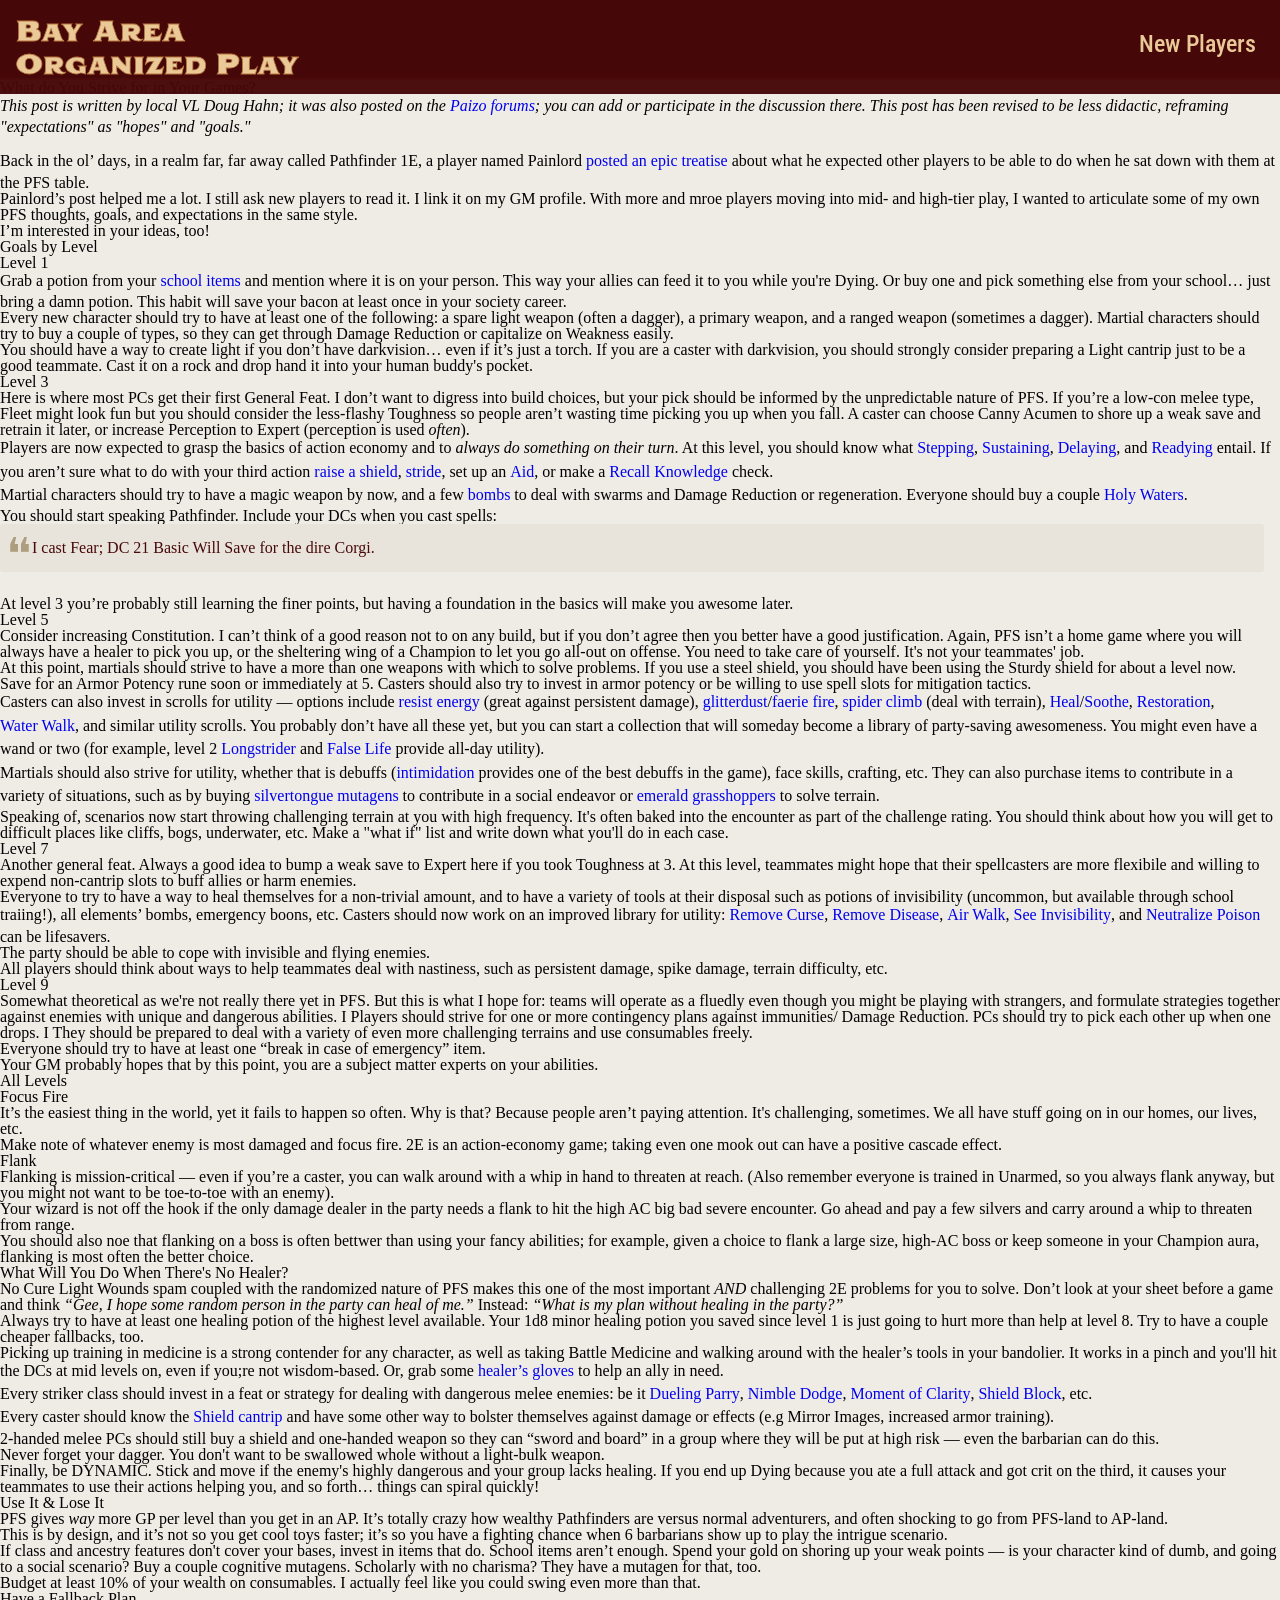
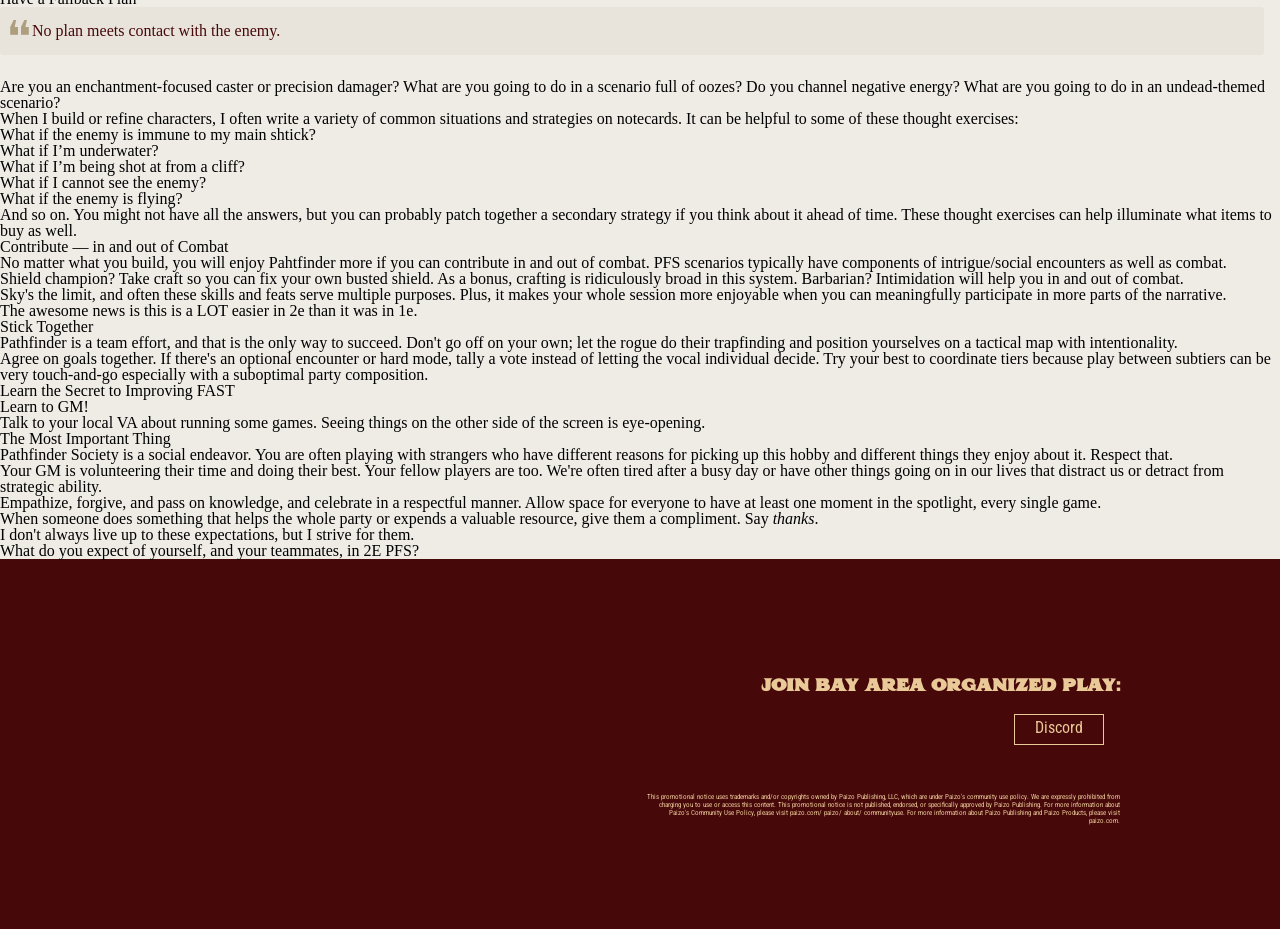
<file: Resources/player-hopes-expectations/index.html>
<!DOCTYPE html><html lang="en"><head><meta charset="UTF-8"/><meta property="og:site_name" content="Bay Area Organized Play"/><link rel="canonical" href="https://bayareapathfinder.com/Resources/player-hopes-expectations"/><meta name="twitter:url" content="https://bayareapathfinder.com/Resources/player-hopes-expectations"/><meta property="og:url" content="https://bayareapathfinder.com/Resources/player-hopes-expectations"/><title>Pathfinder Hopes &amp; Expectaiotns | Bay Area Organized Play</title><meta name="twitter:title" content="Pathfinder Hopes & Expectaiotns | Bay Area Organized Play"/><meta property="og:title" content="Pathfinder Hopes & Expectaiotns | Bay Area Organized Play"/><meta name="description" content="level by level checkpoints to strive for in your game."/><meta name="twitter:description" content="level by level checkpoints to strive for in your game."/><meta property="og:description" content="level by level checkpoints to strive for in your game."/><link rel="stylesheet" href="/styles.css" type="text/css"/><link rel="stylesheet" href="https://fonts.googleapis.com/css2?family=Roboto+Condensed:ital,wght@0,300;0,400;0,700;1,300;1,400;1,700&display=swap" type="text/css"/><link rel="stylesheet" href="https://fonts.googleapis.com/css2?family=Roboto+Mono&display=swap" type="text/css"/><meta name="viewport" content="width=device-width, initial-scale=1.0"/><link rel="shortcut icon" href="/images/favicon.png" type="image/png"/><link rel="alternate" href="/feed.rss" type="application/rss+xml" title="Subscribe to Bay Area Organized Play"/><meta name="twitter:image" content="https://bayareapathfinder.com/images/dragon_og.jpg"/><meta property="og:image" content="https://bayareapathfinder.com/images/dragon_og.jpg"/></head><body><header><div class="menu_toggler"><span class="open_close"></span></div><nav id="fixed_nav"><a class="logo hide_medium_up" href="/">Bay Area Organized Play</a><div class="menu"><a class="logo hide_small_only" href="/">Bay Area Organized Play</a><ul><li><a href="/new_players">New Players</a></li></ul></div></nav></header><div class="wrapper"><h1>What do You Strive for in Your Games?</h1><p><em>This post is written by local VL Doug Hahn; it was also posted on the <a href="https://paizo.com/threads/rzs43djw?What-to-Expect-at-a-PFS-2E-Table">Paizo forums</a>; you can add or participate in the discussion there. This post has been revised to be less didactic, reframing "expectations" as "hopes" and "goals."</em><br><br>Back in the ol’ days, in a realm far, far away called Pathfinder 1E, a player named Painlord <a href="https://paizo.com/threads/“https://paizo.com/threads/rzs2lf1m?Painlords-What-to-Expect-at-a-PFS-Table#1">posted an epic treatise</a> about what he expected other players to be able to do when he sat down with them at the PFS table.</p><p>Painlord’s post helped me a lot. I still ask new players to read it. I link it on my GM profile. With more and mroe players moving into mid- and high-tier play, I wanted to articulate some of my own PFS thoughts, goals, and expectations in the same style.</p><p>I’m interested in your ideas, too!</p><h3>Goals by Level</h3><h4>Level 1</h4><p>Grab a potion from your <a href="https://organizedplayfoundation.org/Lorespire/pfs2guide._.Player-Basics#Table:_4-1_School_Consumables">school items</a> and mention where it is on your person. This way your allies can feed it to you while you're Dying. Or buy one and pick something else from your school… just bring a damn potion. This habit will save your bacon at least once in your society career.</p><p>Every new character should try to have at least one of the following: a spare light weapon (often a dagger), a primary weapon, and a ranged weapon (sometimes a dagger). Martial characters should try to buy a couple of types, so they can get through Damage Reduction or capitalize on Weakness easily.</p><p>You should have a way to create light if you don’t have darkvision… even if it’s just a torch. If you are a caster with darkvision, you should strongly consider preparing a Light cantrip just to be a good teammate. Cast it on a rock and drop hand it into your human buddy's pocket.</p><h4>Level 3</h4><p>Here is where most PCs get their first General Feat. I don’t want to digress into build choices, but your pick should be informed by the unpredictable nature of PFS. If you’re a low-con melee type, Fleet might look fun but you should consider the less-flashy Toughness so people aren’t wasting time picking you up when you fall. A caster can choose Canny Acumen to shore up a weak save and retrain it later, or increase Perception to Expert (perception is used <em>often</em>).</p><p>Players are now expected to grasp the basics of action economy and to <em>always do something on their turn</em>. At this level, you should know what <a href="https://2e.aonprd.com/Actions.aspx?ID=87">Stepping</a>, <a href="https://2e.aonprd.com/Actions.aspx?ID=73">Sustaining</a>, <a href="https://2e.aonprd.com/Actions.aspx?ID=77">Delaying</a>, and <a href="https://2e.aonprd.com/Actions.aspx?ID=82">Readying</a> entail. If you aren’t sure what to do with your third action <a href="https://2e.aonprd.com/Actions.aspx?ID=98">raise a shield</a>, <a href="https://2e.aonprd.com/Actions.aspx?ID=88">stride</a>, set up an <a href="http://2e.aonprd.com/Actions.aspx?ID=75">Aid</a>, or make a <a href="https://2e.aonprd.com/Skills.aspx?ID=5&General=true">Recall Knowledge</a> check.</p><p>Martial characters should try to have a magic weapon by now, and a few <a href="https://2e.aonprd.com/Weapons.aspx?ID=73">bombs</a> to deal with swarms and Damage Reduction or regeneration. Everyone should buy a couple <a href="https://2e.aonprd.com/Equipment.aspx?ID=245">Holy Waters</a>.</p><p>You should start speaking Pathfinder. Include your DCs when you cast spells:</p><blockquote><p>I cast Fear; DC 21 Basic Will Save for the dire Corgi.</p></blockquote><p>At level 3 you’re probably still learning the finer points, but having a foundation in the basics will make you awesome later.</p><h4>Level 5</h4><p>Consider increasing Constitution. I can’t think of a good reason not to on any build, but if you don’t agree then you better have a good justification. Again, PFS isn’t a home game where you will always have a healer to pick you up, or the sheltering wing of a Champion to let you go all-out on offense. You need to take care of yourself. It's not your teammates' job.</p><p>At this point, martials should strive to have a more than one weapons with which to solve problems. If you use a steel shield, you should have been using the Sturdy shield for about a level now.</p><p>Save for an Armor Potency rune soon or immediately at 5. Casters should also try to invest in armor potency or be willing to use spell slots for mitigation tactics.</p><p>Casters can also invest in scrolls for utility — options include <a href="https://2e.aonprd.com/Spells.aspx?ID=256">resist energy</a> (great against persistent damage), <a href="https://2e.aonprd.com/Spells.aspx?ID=136">glitterdust</a>/<a href="https://2e.aonprd.com/Spells.aspx?ID=107">faerie fire</a>, <a href="https://2e.aonprd.com/Spells.aspx?ID=299">spider climb</a> (deal with terrain), <a href="https://2e.aonprd.com/Spells.aspx?ID=148">Heal</a>/<a href="http://2e.aonprd.com/Spells.aspx?ID=291">Soothe</a>, <a href="https://2e.aonprd.com/Spells.aspx?ID=258">Restoration</a>, <a href="http://2e.aonprd.com/Spells.aspx?ID=371">Water Walk</a>, and similar utility scrolls. You probably don’t have all these yet, but you can start a collection that will someday become a library of party-saving awesomeness. You might even have a wand or two (for example, level 2 <a href="https://2e.aonprd.com/Spells.aspx?ID=175">Longstrider</a> and <a href="https://2e.aonprd.com/Spells.aspx?ID=108">False Life</a> provide all-day utility).</p><p>Martials should also strive for utility, whether that is debuffs (<a href="https://2e.aonprd.com/Skills.aspx?ID=7">intimidation</a> provides one of the best debuffs in the game), face skills, crafting, etc. They can also purchase items to contribute in a variety of situations, such as by buying <a href="https://2e.aonprd.com/Equipment.aspx?ID=101">silvertongue mutagens</a> to contribute in a social endeavor or <a href="https://2e.aonprd.com/Equipment.aspx?ID=208">emerald grasshoppers</a> to solve terrain.</p><p>Speaking of, scenarios now start throwing challenging terrain at you with high frequency. It's often baked into the encounter as part of the challenge rating. You should think about how you will get to difficult places like cliffs, bogs, underwater, etc. Make a "what if" list and write down what you'll do in each case.</p><h4>Level 7</h4><p>Another general feat. Always a good idea to bump a weak save to Expert here if you took Toughness at 3. At this level, teammates might hope that their spellcasters are more flexibile and willing to expend non-cantrip slots to buff allies or harm enemies.</p><p>Everyone to try to have a way to heal themselves for a non-trivial amount, and to have a variety of tools at their disposal such as potions of invisibility (uncommon, but available through school traiing!), all elements’ bombs, emergency boons, etc. Casters should now work on an improved library for utility: <a href="https://2e.aonprd.com/Spells.aspx?ID=250">Remove Curse</a>, <a href="https://2e.aonprd.com/Spells.aspx?ID=251">Remove Disease</a>, <a href="http://2e.aonprd.com/Spells.aspx?ID=6">Air Walk</a>, <a href="https://2e.aonprd.com/Spells.aspx?ID=271">See Invisibility</a>, and <a href="https://2e.aonprd.com/Spells.aspx?ID=207">Neutralize Poison</a> can be lifesavers.</p><p>The party should be able to cope with invisible and flying enemies.</p><p>All players should think about ways to help teammates deal with nastiness, such as persistent damage, spike damage, terrain difficulty, etc.</p><h4>Level 9</h4><p>Somewhat theoretical as we're not really there yet in PFS. But this is what I hope for: teams will operate as a fluedly even though you might be playing with strangers, and formulate strategies <strong>together</strong> against enemies with unique and dangerous abilities. I Players should strive for one or more contingency plans against immunities/ Damage Reduction. PCs should try to pick each other up when one drops. I They should be prepared to deal with a variety of even more challenging terrains and use consumables freely.</p><p>Everyone should try to have at least one “break in case of emergency” item.</p><p>Your GM probably hopes that by this point, you are a subject matter experts on your abilities.</p><h3>All Levels</h3><h4>Focus Fire</h4><p>It’s the easiest thing in the world, yet it fails to happen so often. Why is that? Because people aren’t paying attention. It's challenging, sometimes. We all have stuff going on in our homes, our lives, etc.</p><p>Make note of whatever enemy is most damaged and focus fire. 2E is an action-economy game; taking even one mook out can have a positive cascade effect.</p><h4>Flank</h4><p>Flanking is mission-critical — even if you’re a caster, you can walk around with a whip in hand to threaten at reach. (Also remember everyone is trained in Unarmed, so you always flank anyway, but you might not want to be toe-to-toe with an enemy).</p><p>Your wizard is not off the hook if the only damage dealer in the party needs a flank to hit the high AC big bad severe encounter. Go ahead and pay a few silvers and carry around a whip to threaten from range.</p><p>You should also noe that flanking on a boss is often bettwer than using your fancy abilities; for example, given a choice to flank a large size, high-AC boss or keep someone in your Champion aura, flanking is most often the better choice.</p><h4>What Will You Do When There's No Healer?</h4><p>No Cure Light Wounds spam coupled with the randomized nature of PFS makes this one of the most important <em>AND</em> challenging 2E problems for you to solve. Don’t look at your sheet before a game and think <em>“Gee, I hope some random person in the party can heal of me.”</em> Instead: <em>“What is my plan without healing in the party?”</em></p><p>Always try to have at least one healing potion of the highest level available. Your 1d8 minor healing potion you saved since level 1 is just going to hurt more than help at level 8. Try to have a couple cheaper fallbacks, too.</p><p>Picking up training in medicine is a strong contender for any character, as well as taking Battle Medicine and walking around with the healer’s tools in your bandolier. It works in a pinch and you'll hit the DCs at mid levels on, even if you;re not wisdom-based. Or, grab some <a href="https://2e.aonprd.com/Equipment.aspx?ID=444">healer’s gloves</a> to help an ally in need.</p><p>Every striker class should invest in a feat or strategy for dealing with dangerous melee enemies: be it <a href="https://2e.aonprd.com/Feats.aspx?ID=367">Dueling Parry</a>, <a href="https://2e.aonprd.com/Feats.aspx?ID=550">Nimble Dodge</a>, <a href="https://2e.aonprd.com/Feats.aspx?ID=131">Moment of Clarity</a>, <a href="https://2e.aonprd.com/Feats.aspx?ID=839">Shield Block</a>, etc.</p><p>Every caster should know the <a href="https://2e.aonprd.com/Spells.aspx?ID=280">Shield cantrip</a> and have some other way to bolster themselves against damage or effects (e.g Mirror Images, increased armor training).</p><p>2-handed melee PCs should still buy a shield and one-handed weapon so they can “sword and board” in a group where they will be put at high risk — even the barbarian can do this.</p><p>Never forget your dagger. You don't want to be swallowed whole without a light-bulk weapon.</p><p>Finally, be <strong>DYNAMIC</strong>. Stick and move if the enemy's highly dangerous and your group lacks healing. If you end up Dying because you ate a full attack and got crit on the third, it causes your teammates to use their actions helping you, and so forth… things can spiral quickly!</p><h4>Use It &amp; Lose It</h4><p>PFS gives <em>way</em> more GP per level than you get in an AP. It’s totally crazy how wealthy Pathfinders are versus normal adventurers, and often shocking to go from PFS-land to AP-land.</p><p>This is by design, and it’s not so you get cool toys faster; it’s so you have a fighting chance when 6 barbarians show up to play the intrigue scenario.</p><p>If class and ancestry features don't cover your bases, invest in items that do. School items aren’t enough. Spend your gold on shoring up your weak points — is your character kind of dumb, and going to a social scenario? Buy a couple cognitive mutagens. Scholarly with no charisma? They have a mutagen for that, too.</p><p>Budget at least 10% of your wealth on consumables. I actually feel like you could swing even more than that.</p><h4>Have a Fallback Plan</h4><blockquote><p>No plan meets contact with the enemy.</p></blockquote><p>Are you an enchantment-focused caster or precision damager? What are you going to do in a scenario full of oozes? Do you channel negative energy? What are you going to do in an undead-themed scenario?</p><p>When I build or refine characters, I often write a variety of common situations and strategies on notecards. It can be helpful to some of these thought exercises:</p><ul><li>What if the enemy is immune to my main shtick?</li><li>What if I’m underwater?</li><li>What if I’m being shot at from a cliff?</li><li>What if I cannot see the enemy?</li><li>What if the enemy is flying?</li></ul><p>And so on. You might not have all the answers, but you can probably patch together a secondary strategy if you think about it ahead of time. These thought exercises can help illuminate what items to buy as well.</p><h4>Contribute — in and out of Combat</h4><p>No matter what you build, you will enjoy Pahtfinder more if you can contribute in and out of combat. PFS scenarios typically have components of intrigue/social encounters as well as combat.</p><p>Shield champion? Take craft so you can fix your own busted shield. As a bonus, crafting is ridiculously broad in this system. Barbarian? Intimidation will help you in and out of combat.</p><p>Sky's the limit, and often these skills and feats serve multiple purposes. Plus, it makes your whole session more enjoyable when you can meaningfully participate in more parts of the narrative.</p><p>The awesome news is this is a LOT easier in 2e than it was in 1e.</p><h4>Stick Together</h4><p>Pathfinder is a team effort, and that is the only way to succeed. Don't go off on your own; let the rogue do their trapfinding and position yourselves on a tactical map with intentionality.</p><p>Agree on goals together. If there's an optional encounter or hard mode, tally a vote instead of letting the vocal individual decide. Try your best to coordinate tiers because play between subtiers can be very touch-and-go especially with a suboptimal party composition.</p><h4>Learn the Secret to Improving FAST</h4><p>Learn to GM!</p><p>Talk to your local VA about running some games. Seeing things on the other side of the screen is eye-opening.</p><h4>The Most Important Thing</h4><p>Pathfinder Society is a social endeavor. You are often playing with strangers who have different reasons for picking up this hobby and different things they enjoy about it. Respect that.</p><p>Your GM is volunteering their time and doing their best. Your fellow players are too. We're often tired after a busy day or have other things going on in our lives that distract us or detract from strategic ability.</p><p>Empathize, forgive, and pass on knowledge, and celebrate in a respectful manner. Allow space for everyone to have at least one moment in the spotlight, every single game.</p><p>When someone does something that helps the whole party or expends a valuable resource, give them a compliment. Say <em>thanks</em>.</p><p>I don't always live up to these expectations, but I strive for them.</p><p>What do you expect of yourself, and your teammates, in 2E PFS?</p></div><footer><section class="section_wrapper"><article class="span12 mailing_list_signup"><h5>Join Bay Area Organized Play:</h5><p class="social-link"><a href="https://discord.gg/Qj753NEXJm">Discord</a></p></article><article class="span12 mailing_list_signup"><p class="footer-legal">This promotional notice uses trademarks and/or copyrights owned by Paizo Publishing, LLC, which are under Paizo's community use policy. We are expressly prohibited from charging you to use or access this content. This promotional notice is not published, endorsed, or specifically approved by Paizo Publishing. For more information about Paizo's Community Use Policy, please visit paizo.com/ paizo/ about/ communityuse. For more information about Paizo Publishing and Paizo Products, please visit paizo.com.</p></article></section>    <script src="https://ajax.googleapis.com/ajax/libs/jquery/3.4.1/jquery.min.js"></script>
    <script type="text/javascript">
    const toggler = document.querySelector('.menu_toggler');
    const menu    = document.querySelector('.menu');

    /*
     * Toggles on and off the 'active' class on the menu
     * and the toggler button.
     */
    toggler.addEventListener('click', () => {
      toggler.classList.toggle('active');
      menu.classList.toggle('active');
    })
    </script></footer></body></html>
</file>
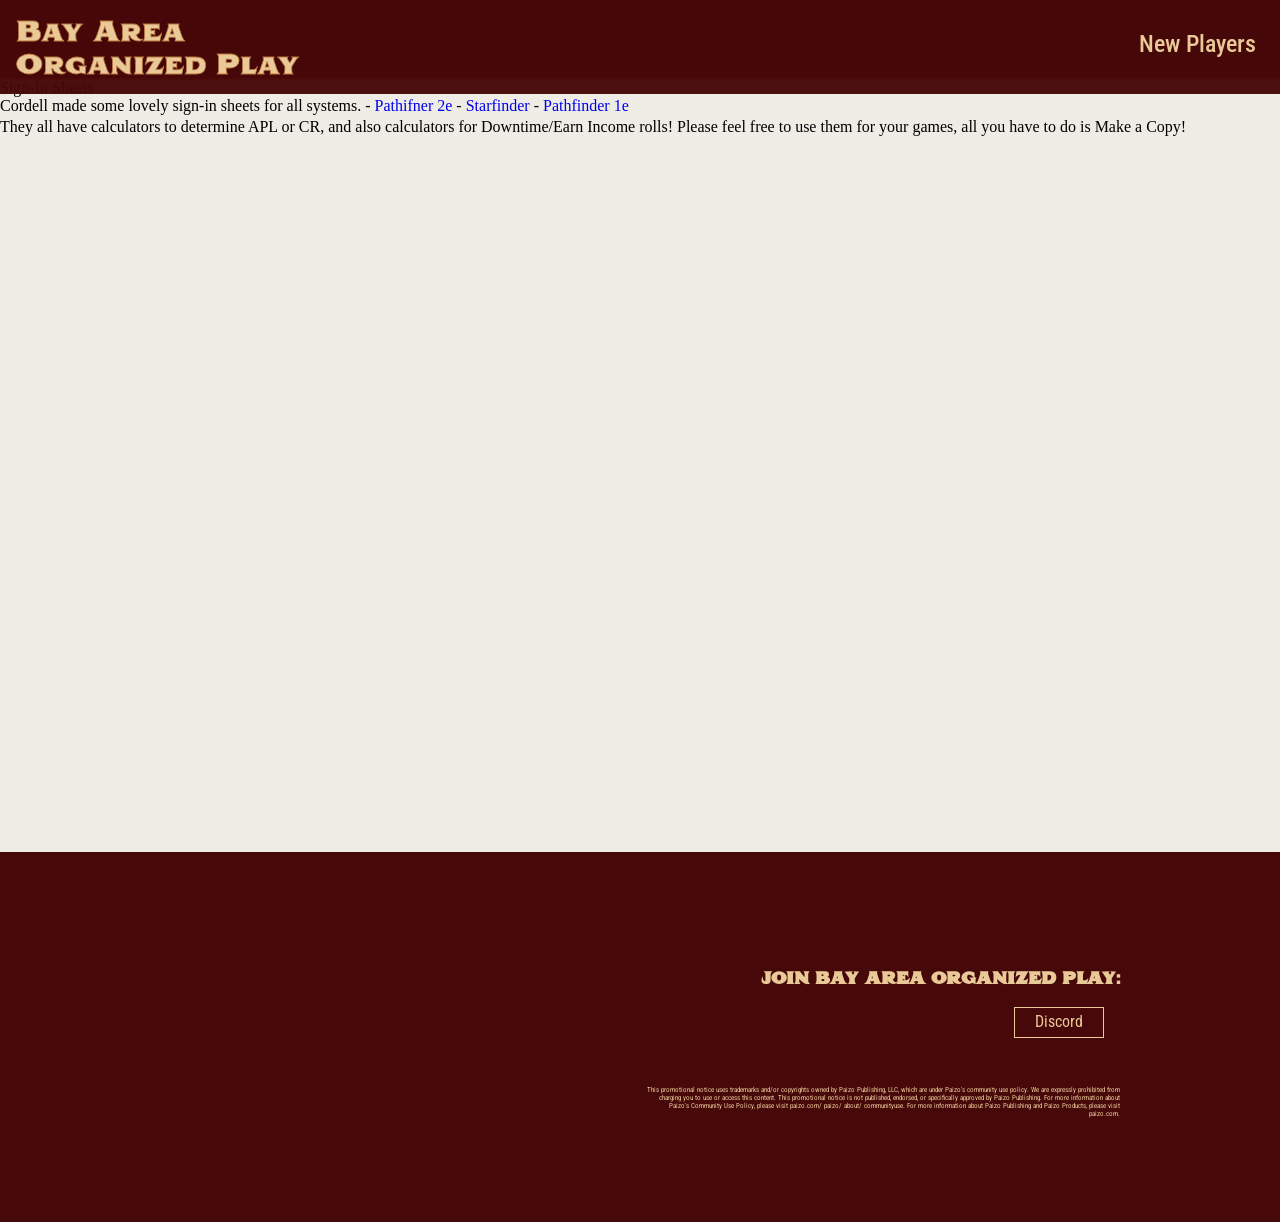
<file: Resources/sign-in-sheets/index.html>
<!DOCTYPE html><html lang="en"><head><meta charset="UTF-8"/><meta property="og:site_name" content="Bay Area Organized Play"/><link rel="canonical" href="https://bayareapathfinder.com/Resources/sign-in-sheets"/><meta name="twitter:url" content="https://bayareapathfinder.com/Resources/sign-in-sheets"/><meta property="og:url" content="https://bayareapathfinder.com/Resources/sign-in-sheets"/><title>Sign-In Sheets &amp; Earn Income Calculators | Bay Area Organized Play</title><meta name="twitter:title" content="Sign-In Sheets & Earn Income Calculators | Bay Area Organized Play"/><meta property="og:title" content="Sign-In Sheets & Earn Income Calculators | Bay Area Organized Play"/><meta name="description" content="Automated templates for your Pathifnder & Starfinder games"/><meta name="twitter:description" content="Automated templates for your Pathifnder & Starfinder games"/><meta property="og:description" content="Automated templates for your Pathifnder & Starfinder games"/><link rel="stylesheet" href="/styles.css" type="text/css"/><link rel="stylesheet" href="https://fonts.googleapis.com/css2?family=Roboto+Condensed:ital,wght@0,300;0,400;0,700;1,300;1,400;1,700&display=swap" type="text/css"/><link rel="stylesheet" href="https://fonts.googleapis.com/css2?family=Roboto+Mono&display=swap" type="text/css"/><meta name="viewport" content="width=device-width, initial-scale=1.0"/><link rel="shortcut icon" href="/images/favicon.png" type="image/png"/><link rel="alternate" href="/feed.rss" type="application/rss+xml" title="Subscribe to Bay Area Organized Play"/><meta name="twitter:image" content="https://bayareapathfinder.com/images/dragon_og.jpg"/><meta property="og:image" content="https://bayareapathfinder.com/images/dragon_og.jpg"/></head><body><header><div class="menu_toggler"><span class="open_close"></span></div><nav id="fixed_nav"><a class="logo hide_medium_up" href="/">Bay Area Organized Play</a><div class="menu"><a class="logo hide_small_only" href="/">Bay Area Organized Play</a><ul><li><a href="/new_players">New Players</a></li></ul></div></nav></header><div class="wrapper"><h1>Sign-In Sheets</h1><p>Cordell made some lovely sign-in sheets for all systems. - <a href="https://docs.google.com/spreadsheets/d/1j9L9HKAgjxZRRR_ynPIpIhRDd5s5YnKb9mzsF3N5KYU/edit">Pathifner 2e</a> - <a href="https://docs.google.com/spreadsheets/d/1oQxj7FciGMbQin_n1XlK5Jc_mWysq2vj03hlwsvFuuc/edit">Starfinder</a> - <a href="https://docs.google.com/spreadsheets/d/1RteORZyrM8Zq7KTx0vzGSe7GGWe5Va9zJBNknGqdWZ8/edit">Pathfinder 1e</a></p><p>They all have calculators to determine APL or CR, and also calculators for Downtime/Earn Income rolls! Please feel free to use them for your games, all you have to do is Make a Copy!</p></div><footer><section class="section_wrapper"><article class="span12 mailing_list_signup"><h5>Join Bay Area Organized Play:</h5><p class="social-link"><a href="https://discord.gg/Qj753NEXJm">Discord</a></p></article><article class="span12 mailing_list_signup"><p class="footer-legal">This promotional notice uses trademarks and/or copyrights owned by Paizo Publishing, LLC, which are under Paizo's community use policy. We are expressly prohibited from charging you to use or access this content. This promotional notice is not published, endorsed, or specifically approved by Paizo Publishing. For more information about Paizo's Community Use Policy, please visit paizo.com/ paizo/ about/ communityuse. For more information about Paizo Publishing and Paizo Products, please visit paizo.com.</p></article></section>    <script src="https://ajax.googleapis.com/ajax/libs/jquery/3.4.1/jquery.min.js"></script>
    <script type="text/javascript">
    const toggler = document.querySelector('.menu_toggler');
    const menu    = document.querySelector('.menu');

    /*
     * Toggles on and off the 'active' class on the menu
     * and the toggler button.
     */
    toggler.addEventListener('click', () => {
      toggler.classList.toggle('active');
      menu.classList.toggle('active');
    })
    </script></footer></body></html>
</file>
<file: styles.css>
﻿@import"//hello.myfonts.net/count/3c2503";html,body,div,span,applet,object,iframe,h1,h2,h3,h4,h5,h6,p,blockquote,pre,a,abbr,acronym,address,big,cite,code,del,dfn,em,img,ins,kbd,q,s,samp,small,strike,strong,sub,sup,tt,var,b,u,i,center,dl,dt,dd,ol,ul,li,fieldset,form,label,legend,table,caption,tbody,tfoot,thead,tr,th,td,article,aside,canvas,details,embed,figure,figcaption,footer,header,hgroup,menu,nav,output,ruby,section,summary,time,mark,audio,video{margin:0;padding:0;border:0;font-size:100%;font:inherit;vertical-align:baseline}article,aside,details,figcaption,figure,footer,header,hgroup,menu,nav,section{display:block}body{line-height:1}ol,ul{list-style:none}blockquote,q{quotes:none}blockquote:before,blockquote:after,q:before,q:after{content:"";content:none}table{border-collapse:collapse;border-spacing:0}*{-webkit-font-smoothing:antialiased;-moz-osx-font-smoothing:grayscale;text-shadow:none;text-rendering:optimizeLegibility}img{max-width:100%}*{box-sizing:border-box}@font-face{font-family:"TarocaOT";src:url("webFonts/TarocaOT/font.woff2") format("woff2"),url("webFonts/TarocaOT/font.woff") format("woff");font-display:swap}.sans,footer p,input:focus,textarea:focus,textarea,input,button,select,.itemList p,.itemList h4,article td,article th,article ol,article ul,article p,article h5,article h4,article h3,.menu ul,.base_button,.mailing_list_signup a,.itemList a h5,.callout_button h5{font-family:"Roboto Condensed",sans-serif}.mono,pre code{font-family:"Roboto Mono",monospace}.serif,#games_hero article h2,#new_hero article h2,#resource_hero article h2,#news_hero article h2,#contact_hero article h2,#home_hero h4,#home_hero h2,.mailing_list_signup h5,label,blockquote:before,aside h3,article h2,article h1,a.logo{font-family:TarocaOT,helvetica}.base_button,.mailing_list_signup a,button,.itemList a h5,.callout_button h5{border:1.5px solid #fefefe;background-color:rgba(0,0,0,0);font-weight:400;padding:.4rem 1.25rem .4rem 1.25rem;margin:1rem 0;cursor:pointer;font-size:.9375rem;transition-duration:100ms;color:#fefefe;text-decoration:none}@media screen and (min-width: 65em){.base_button,.mailing_list_signup a,button,.itemList a h5,.callout_button h5{font-size:1rem}}.base_button:hover,.mailing_list_signup a:hover,button:hover,.itemList a h5:hover,.callout_button h5:hover{background-color:#fefefe;color:#470809;border-color:rgba(0,0,0,0)}.hide_medium_up{display:block}@media screen and (min-width: 40em){.hide_medium_up{display:none}}.hide_small_only{display:none}@media screen and (min-width: 40em){.hide_small_only{display:block}}em{font-style:italic}.hide_medium_up{display:block}@media screen and (min-width: 40em){.hide_medium_up{display:none}}.hide_small_only{display:none}@media screen and (min-width: 40em){.hide_small_only{display:block}}body{background:#efece6}.wrapper{margin-top:2.5rem;min-height:calc(100vh - 6rem)}@media screen and (min-width: 40em){.wrapper{margin-top:5rem;min-height:calc(100vh - 8rem)}}.section_wrapper{display:grid;grid-template-columns:repeat(12, 1fr);grid-gap:1rem;width:96%;max-width:60rem;margin:1.5rem auto}@media screen and (min-width: 40em){.section_wrapper{margin:3rem auto}}.span12{grid-column:span 12}.span8{grid-column:span 12}@media screen and (min-width: 40em){.span8{grid-column:span 8}}.span6{grid-column:span 12}@media screen and (min-width: 40em){.span6{grid-column:span 6}}.span4{grid-column:span 12}@media screen and (min-width: 40em){.span4{grid-column:span 4}}form{display:grid;grid-template-columns:repeat(12, 1fr);grid-column-gap:1rem}.form_half{grid-column:span 12}@media screen and (min-width: 40em){.form_half{grid-column:span 6}}.form_full{grid-column:span 12}#fixed_nav{position:fixed;width:100%;z-index:9998;top:0;background-color:#470809;border-bottom:2px solid #b9773f;height:3rem}@media screen and (min-width: 40em){#fixed_nav{height:5rem}}.menu_toggler{position:fixed;top:0rem;right:0rem;z-index:9999;height:3rem;width:3rem;padding:1.5rem 2.5rem 1.5rem 1.5rem;outline:none;cursor:pointer;display:flex;align-items:center}.menu_toggler span,.menu_toggler span::before,.menu_toggler span::after{position:absolute;content:"";width:1.75rem;height:.15rem;background:#eac998;border-radius:1rem;transition:500ms cubic-bezier(0.77, 0, 0.175, 1)}.menu_toggler span{width:1.5rem}.menu_toggler span::before{top:-0.5rem}.menu_toggler span::after{top:.5rem}.menu_toggler.active>span{background:rgba(0,0,0,0)}.menu_toggler.active>span::before,.menu_toggler.active>span::after{background:#eac998;top:0}.menu_toggler.active>span::before{transform:rotate(-225deg)}.menu_toggler.active>span::after{transform:rotate(225deg)}@media screen and (min-width: 40em){.menu_toggler{display:none}}.menu{position:fixed;left:-100%;top:0;z-index:9998;color:#005c9c;background-color:#470809;background-color:rgba(71,8,9,.97);width:100%;height:100%;padding:0 0 0 0;display:flex;flex-direction:column;justify-content:center;transition:300ms left cubic-bezier(0.77, 0, 0.175, 1)}.menu.active{left:0}.menu ul{text-align:right;margin-top:-3rem}.menu li{padding:1rem 0}@media screen and (min-width: 40em){.menu li{text-align:center}}.menu a{width:100%;height:100%;text-align:center;margin-right:1rem;font-size:1.5rem;text-align:right;text-decoration:none;font-weight:500;color:#eac998}@media screen and (min-width: 40em){.menu a{font-size:1rem}}@media screen and (min-width: 65em){.menu a{font-size:1.5rem}}@media screen and (min-width: 40em){.menu{position:static;display:grid;grid-template-columns:repeat(12, 1fr);height:auto;z-index:9999}.menu ul{grid-column:span 8;margin:-0.1rem 1.5rem 0 0}.menu li{display:inline-block;margin:.75rem 1.5rem 0 0;position:relative;top:50%;transform:translateY(-50%)}.menu li:last-of-type{margin-right:0}.menu li a:after{display:block;margin-top:.1rem;content:"";border-bottom:solid 2px #b9773f;transform:scaleX(0);transition:transform 100ms ease-in-out}.menu li a:hover:after{transform:scaleX(1)}}a.logo{font-size:1.2rem;line-height:1.95rem;padding-left:1rem;position:relative;top:50%;transform:translateY(-50%);text-decoration:none;color:#000;text-align:left;color:#eac998;line-height:1;-webkit-text-stroke:.05rem #b9773f}@media screen and (min-width: 40em){a.logo{font-size:1.44rem;line-height:1.95rem;grid-column:span 4;max-width:20rem;line-height:1;padding-top:1rem}}@media screen and (min-width: 65em){a.logo{font-size:2.0736rem;line-height:2.6rem;line-height:1}}article h2,article h1{color:#032862;font-size:2.48832rem;line-height:2.08rem;margin:1.5rem 0 1.5rem 0;text-align:center;line-height:1.2}@media screen and (min-width: 40em){article h2,article h1{font-size:4.29981696rem;line-height:3.9rem;margin-bottom:3rem}}article h3{font-size:1.728rem;line-height:1.95rem;font-weight:bold;margin:1.5rem 0 .75rem 0}article h4{font-size:1.44rem;line-height:1.95rem;font-weight:bold;margin:1rem 0 .75rem 0}article h5{font-size:1.2rem;line-height:1.95rem;text-transform:uppercase;font-weight:bold;margin:1rem 0 .75rem 0}article p{font-size:1rem;line-height:1.3rem;padding-bottom:.5rem}article ol,article ul{font-size:1rem;line-height:1.3rem;margin:0 0 1.5rem 3rem}article ol{list-style:decimal}article ul{list-style:disc}article table{border:1px solid;width:100%}article th{font-size:1rem;line-height:1.3rem;padding:.5rem;font-weight:bold;text-align:left}article td{font-size:1rem;line-height:1.3rem;padding:.5rem}code{background-color:#f8f8f8;border:1px solid #ccc;font-size:1rem;line-height:1.3rem;overflow:auto;padding:.05rem .15rem;border-radius:.1875rem}pre code{font-size:1rem;line-height:1.3rem;margin:0;padding:0;white-space:pre;border:none;background:rgba(0,0,0,0)}pre{background-color:#f8f8f8;border:1px solid #ccc;font-size:1rem;line-height:1.3rem;overflow:auto;padding:1.5rem;border-radius:.1875rem;margin-bottom:1.5rem}pre code,pre tt{background-color:rgba(0,0,0,0);border:none}aside h3{color:#032862;font-size:2.0736rem;line-height:2.6rem;position:relative;top:50%;transform:translateY(-50%);text-align:center}blockquote{position:relative;background:#e8e4dc;border-radius:.1875rem;padding:1rem;margin-bottom:1.5rem;color:#470809;margin-right:1rem}blockquote p{text-indent:1rem}blockquote:before{content:"“";font-size:350%;position:absolute;color:#ad9e7f;top:.25rem;left:.5rem}p a,.section_wrapper ol a,.section_wrapper ul a{font-size:1rem;line-height:1.3rem;display:inline-block;text-decoration:none}p a:after,.section_wrapper ol a:after,.section_wrapper ul a:after{display:block;margin-top:.1rem;content:"";border-bottom:solid 1px #032862;transform:scaleX(0);transition:transform 100ms ease-in-out}p a:hover:after,.section_wrapper ol a:hover:after,.section_wrapper ul a:hover:after{transform:scaleX(1)}.tag-list a,footer a{font-size:.8333333333rem;line-height:.8666666667rem;display:inline-block;color:#032862;text-decoration:none}.tag-list a:after,footer a:after{display:block;margin-top:.1rem;content:"";border-bottom:solid 1px #032862;transform:scaleX(0);transition:transform 100ms ease-in-out}.tag-list a:hover:after,footer a:hover:after{transform:scaleX(1)}.itemList h4{font-weight:bold;font-size:1.728rem;line-height:1.95rem;text-transform:uppercase;padding:1rem 0}.itemList h4:first-letter{font-size:2.48832rem;line-height:2.08rem}.itemList p{font-size:1rem;line-height:1.3rem}.itemList{padding:1rem;text-align:center;background:#e8e4dc;border-radius:.1875rem}.itemList a,.callout_button{text-decoration:none;color:#470809;text-align:center}.itemList a h5,.callout_button h5{color:#470809;border-color:#470809;width:50%;margin:1.5rem auto}.itemList a h5:hover,.callout_button h5:hover{background:#032862;color:#fefefe}.tagFilterIndex .tag{display:block;line-height:1.6}.tag-list{font-size:.4166666667rem;line-height:1rem;font-style:italic}.tag-list a{margin-right:.2rem}.post{max-width:60em;margin:0 auto}.post h1{margin-top:3rem}@media screen and (min-width: 40em){.post h1{margin-top:4rem}}hr{border:0;height:0;border-top:10px solid #032862;margin:1.5rem 0}@media screen and (min-width: 40em){hr{margin:6rem 0 3rem 0}}legend{margin-bottom:-0.5rem}label{display:block;font-size:1rem;line-height:1;padding-bottom:.25rem;color:#470809;margin-top:1rem}textarea,input,button,select{padding:.5rem;-webkit-appearance:none;border-radius:0;color:#470809}input,textarea{border-style:none;width:100%;border:.1rem solid #eac998;font-size:1rem;font-weight:600;background:#e8e4dc;transition-duration:100ms}input:focus,textarea:focus{outline:none;font-weight:600;border:.1rem solid #000;color:#000;background:#fff}textarea{resize:vertical;height:8rem}.featured_panel article p{padding:1.5rem;font-size:1.44rem;line-height:1.95rem}button{color:#470809;border-color:#470809;width:100%}@media screen and (min-width: 40em){button{width:50%}}button:hover{background:#470809;color:#fefefe;text-decoration:none}footer{background-color:#470809;padding:1.5rem;color:#fefefe}@media screen and (min-width: 40em){footer{padding:3rem}}footer p{color:#eac998;font-size:1rem;line-height:1.3rem;text-align:center}.social-link{display:inline-block;text-align:right;margin-right:1rem}.social-link.last{margin-right:0rem}.footer-info p{text-align:right}.footer-legal{font-size:.4166666667rem;line-height:1rem;max-width:30rem;margin:0;float:right;line-height:1.2;padding-top:1.5rem;text-align:right}.mailing_list_signup{text-align:right;color:#eac998}.mailing_list_signup a{color:#eac998;border-color:#eac998;width:50%;margin:1.5rem auto;width:auto;text-decoration:none;margin:0}.mailing_list_signup a:hover{background:#eac998;color:#470809}.mailing_list_signup a:hover:after{border-bottom:solid 1px #eac998}#home_hero{display:block;width:100%;height:50vh;background:linear-gradient(0deg, rgba(0, 0, 0, 0.15), rgba(0, 0, 0, 0.15)),url("images/dragon.jpg");background-size:cover;background-position:center center;overflow:hidden;position:relative}@media screen and (min-width: 40em){#home_hero{height:66vh}}#home_hero article{position:relative;top:66%;transform:translateY(-66%);width:96%;max-width:40rem;margin:0 auto;text-align:center}@media screen and (min-width: 40em){#home_hero article{top:70%;transform:translateY(-70%)}}@media screen and (min-width: 65em){#home_hero article{max-width:60rem;top:75%;transform:translateY(-75%)}}#home_hero h2{font-size:2.0736rem;line-height:2.6rem;color:#efece6;text-align:center;margin-bottom:1rem;-webkit-text-stroke:1px #470809}@media screen and (min-width: 40em){#home_hero h2{font-size:2.0736rem;line-height:2.6rem;font-size:3rem;margin-bottom:2rem}}#home_hero .base_button,#home_hero .itemList a h5,.itemList a #home_hero h5,#home_hero .callout_button h5,.callout_button #home_hero h5,#home_hero button,#home_hero .mailing_list_signup a,.mailing_list_signup #home_hero a{color:#470809;background:#efece6;border:.1rem solid #470809;font-weight:bold}#home_hero .base_button:hover,#home_hero .itemList a h5:hover,.itemList a #home_hero h5:hover,#home_hero .callout_button h5:hover,.callout_button #home_hero h5:hover,#home_hero button:hover,#home_hero .mailing_list_signup a:hover,.mailing_list_signup #home_hero a:hover{background:#470809;color:#efece6}#home_hero h4{font-size:.8333333333rem;line-height:.8666666667rem;margin-bottom:2rem;color:#efece6}#games_hero{display:block;width:100%;height:40vh;background:linear-gradient(0deg, rgba(0, 0, 0, 0.4), rgba(0, 0, 0, 0.4)),url("images/games_hero.jpg");background-size:cover;background-position:bottom right;overflow:hidden;position:relative}@media screen and (min-width: 40em){#games_hero{height:50vh;background-position:bottom center}}#new_hero{display:block;width:100%;height:40vh;background:linear-gradient(0deg, rgba(0, 0, 0, 0.4), rgba(0, 0, 0, 0.4)),url("images/new.jpg");background-size:cover;background-position:center right;overflow:hidden;position:relative}@media screen and (min-width: 40em){#new_hero{height:50vh;background-position:center center}}#news_hero{display:block;width:100%;height:40vh;background:#032862;background-image:linear-gradient(0deg, rgba(0, 0, 0, 0.4), rgba(0, 0, 0, 0.4)),url("images/news.jpg");background-size:cover;background-position:top right;background-repeat:no-repeat;overflow:hidden;position:relative}@media screen and (min-width: 40em){#news_hero{height:50vh}}#contact_hero{display:block;width:100%;height:40vh;background:#032862;background-image:linear-gradient(0deg, rgba(0, 0, 0, 0.4), rgba(0, 0, 0, 0.4)),url("images/contact.jpg");background-size:cover;background-position:center right;background-repeat:no-repeat;overflow:hidden;position:relative}@media screen and (min-width: 40em){#contact_hero{height:50vh}}#resource_hero{display:block;width:100%;height:40vh;background:linear-gradient(0deg, rgba(0, 0, 0, 0.4), rgba(0, 0, 0, 0.4)),url("images/resources.jpg");background-size:cover;background-position:center center;overflow:hidden;position:relative}@media screen and (min-width: 40em){#resource_hero{height:50vh;background-position:center center}}#games_hero article,#new_hero article,#resource_hero article,#news_hero article,#contact_hero article{position:relative;top:45%;transform:translateY(-45%);width:96%;max-width:40rem;margin:0 auto;text-align:center}#games_hero article h2,#new_hero article h2,#resource_hero article h2,#news_hero article h2,#contact_hero article h2{font-size:2.0736rem;line-height:2.6rem;color:#efece6;text-align:center;margin-bottom:1rem}@media screen and (min-width: 40em){#games_hero article h2,#new_hero article h2,#resource_hero article h2,#news_hero article h2,#contact_hero article h2{font-size:2.0736rem;line-height:2.6rem;font-size:3rem;margin-bottom:2rem}}/*# sourceMappingURL=styles.css.map */
</file>
